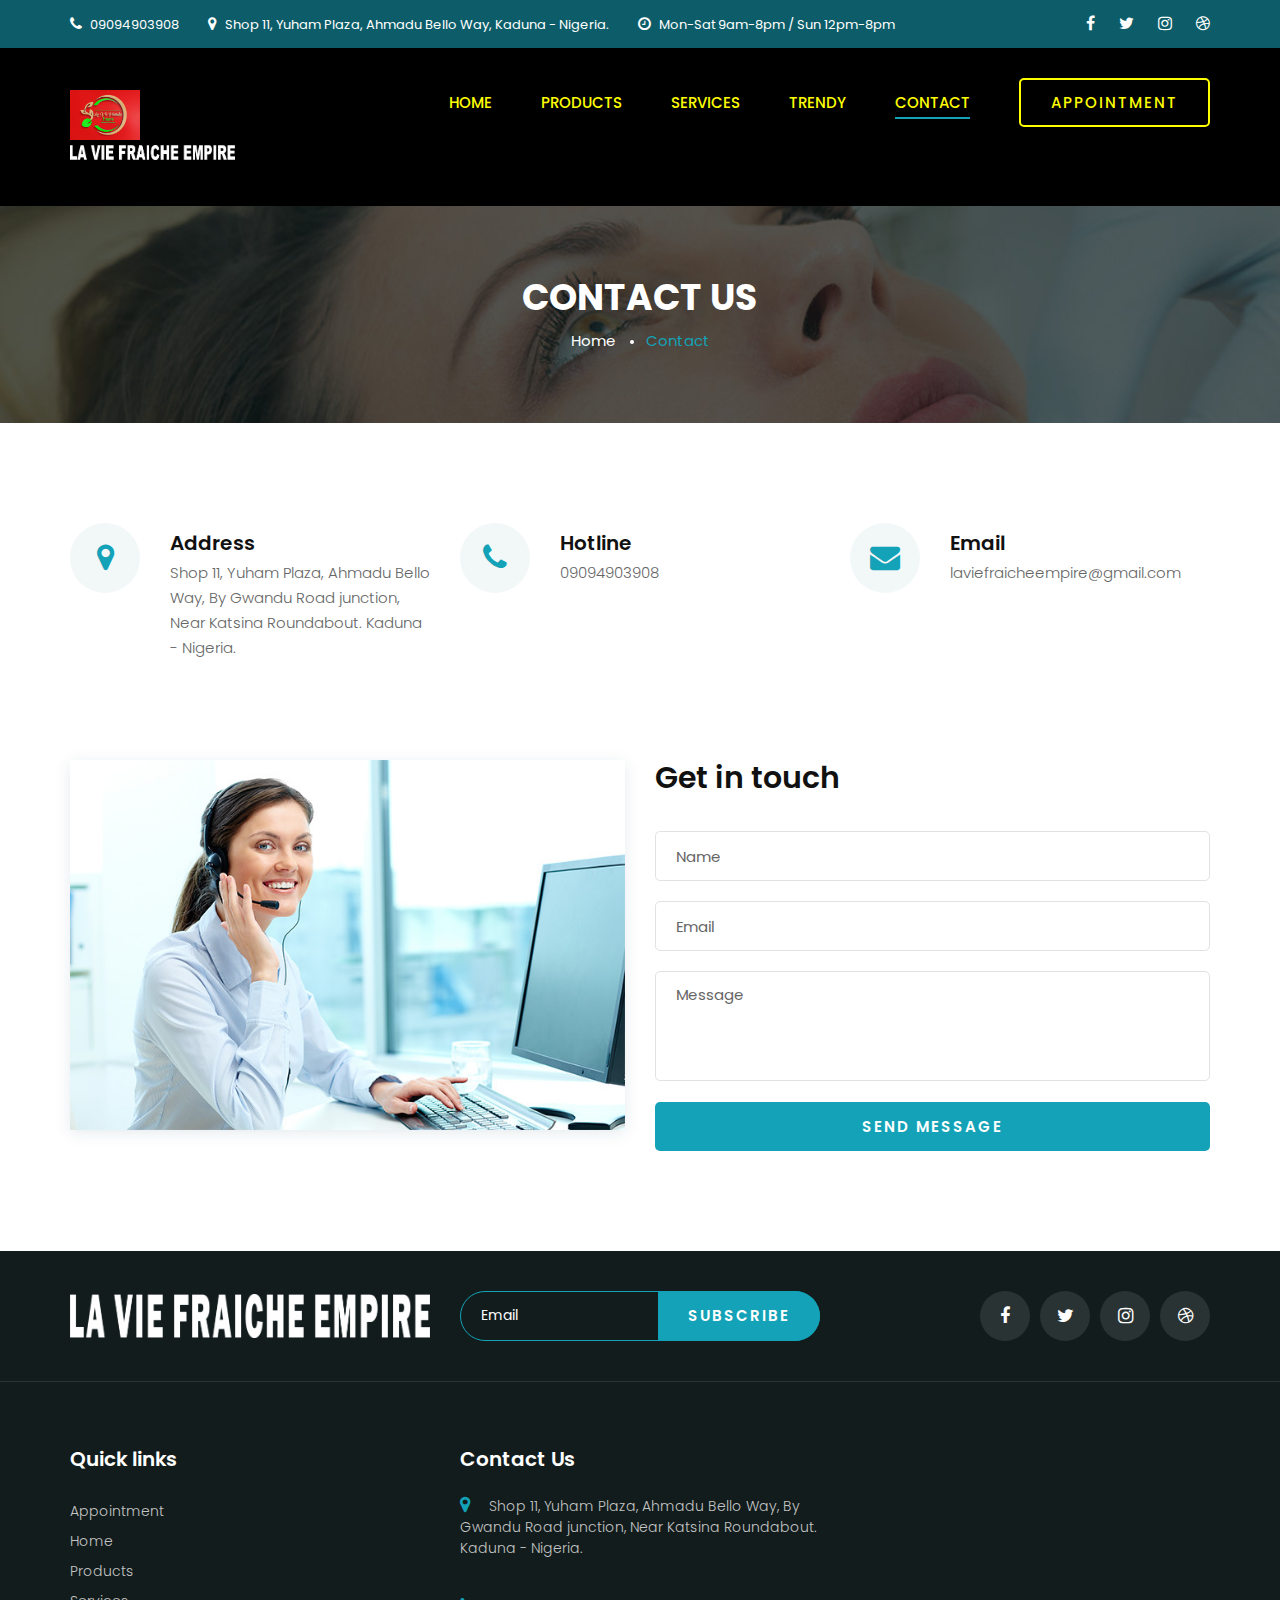
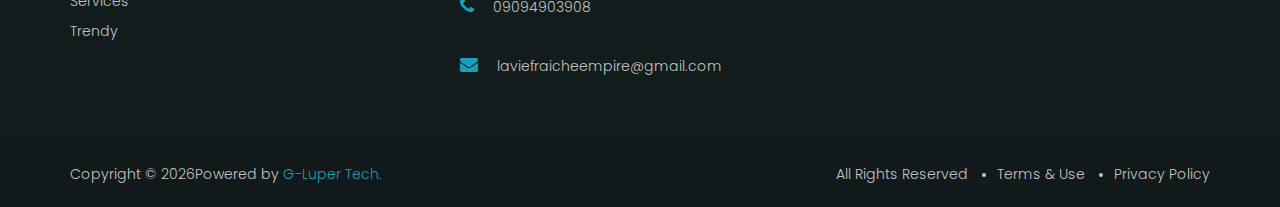
<file: contact.html>
<!DOCTYPE html>
<html lang="en">

<head>
    <meta charset="UTF-8">
    <meta name="description" content="Skincare Company">
    <meta name="keywords" content="Aesthetic, skincare, skin, html">
    <meta name="viewport" content="width=device-width, initial-scale=1.0">
    <meta http-equiv="X-UA-Compatible" content="ie=edge">
    <title>LA VIE FRAICHE EMPIRE | Contact</title>

    <!-- Google Font -->
    <link href="https://fonts.googleapis.com/css2?family=Poppins:wght@300;400;500;600;700;800;900&display=swap"
    rel="stylesheet">
    <link rel="icon" type="image/png" href="images/46.jpeg">
    <!-- Css Styles -->
    <link rel="stylesheet" href="css/bootstrap.min.css" type="text/css">
    <link rel="stylesheet" href="css/font-awesome.min.css" type="text/css">
    <link rel="stylesheet" href="css/flaticon.css" type="text/css">
    <link rel="stylesheet" href="css/nice-select.css" type="text/css">
    <link rel="stylesheet" href="css/jquery-ui.min.css" type="text/css">
    <link rel="stylesheet" href="css/magnific-popup.css" type="text/css">
    <link rel="stylesheet" href="css/owl.carousel.min.css" type="text/css">
    <link rel="stylesheet" href="css/slicknav.min.css" type="text/css">
    <link rel="stylesheet" href="css/style.css" type="text/css">
</head>

<body>
    <!-- Page Preloder -->
    <div id="preloder">
        <div class="loader"></div>
    </div>

    <!-- Offcanvas Menu Begin -->
    <div class="offcanvas-menu-overlay"></div>
    <div class="offcanvas-menu-wrapper">
        <div class="offcanvas__logo">
            <a href="https://www.laviefraicheempire.com.ng"><img src="images/46.jpeg" width="70px" height="50px" alt=""></a>
            <a href="https://www.laviefraicheempire.com.ng"><img src="img/logo.png"  alt=""></a>
        </div>
        <div id="mobile-menu-wrap"></div>
        <div class="offcanvas__btn">
            <a href="contact.html" class="primary-btn" style="color: yellow;">Appointment</a>
        </div>
        <ul class="offcanvas__widget">
            <li><i class="fa fa-phone"></i> 09094903908</li>
            <li><i class="fa fa-map-marker"></i> Shop 11, Yuham Plaza, Ahmadu Bello Way, Kaduna - Nigeria.</li>
            <li><i class="fa fa-clock-o"></i> Mon to Sat 8:00am to 8:00pm - Sunday: 12 Noon - 8:00pm</li>
        </ul>
        <div class="offcanvas__social">
            <a href="#"><i class="fa fa-facebook"></i></a>
            <a href="#"><i class="fa fa-twitter"></i></a>
            <a href="#"><i class="fa fa-instagram"></i></a>
            <a href="#"><i class="fa fa-dribbble"></i></a>
        </div>
    </div>
    <!-- Offcanvas Menu End -->

    <!-- Header Section Begin -->
    <header class="header" style="background-color: black;">
        <div class="header__top">
            <div class="container">
                <div class="row">
                    <div class="col-lg-9">
                        <ul class="header__top__left" >
                            <li><i class="fa fa-phone"></i> 09094903908</li>
                            <li><i class="fa fa-map-marker"></i> Shop 11, Yuham Plaza, Ahmadu Bello Way, Kaduna - Nigeria. </li>
                            <li><i class="fa fa-clock-o"></i> Mon-Sat 9am-8pm / Sun 12pm-8pm</li>
                        </ul>
                    </div>
                    <div class="col-lg-3" >
                        <div class="header__top__right">
                            <a href="https://www.facebook.com/laviefraicheempire-102304964475001"><i class="fa fa-facebook"></i></a>
                            <a href="#"><i class="fa fa-twitter"></i></a>
                            <a href="#"><i class="fa fa-instagram"></i></a>
                            <a href="#"><i class="fa fa-dribbble"></i></a>
                        </div>
                    </div>
                </div>
            </div>
        </div>
        <div class="container">
            <div class="row">
                <div class="col-lg-2">
                    <div class="header__logo">
                        <a href="https://www.laviefraicheempire.com.ng"><img src="images/46.jpeg" width="70px" height="50px" alt=""></a>
                        <a href="https://www.laviefraicheempire.com.ng"><img src="img/logo.png"  alt=""></a>
                    </div>
                </div>
                <div class="col-lg-10">
                    <div class="header__menu__option">
                        <nav class="header__menu">
                            <ul>
                                <li><a href="https://www.laviefraicheempire.com.ng" style="color: yellow;">Home</a></li>
                                <li><a href="./products.html" style="color: yellow;">Products</a></li>
                                <li><a href="./services.html" style="color: yellow;">Services</a></li>
                            <!--    <li><a href="#">Pages</a>
                                    <ul class="dropdown">
                                        <li><a href="./pricing.html">Pricing</a></li>
                                        <li><a href="./doctor.html">Doctor</a></li>
                                        <li><a href="./blog-details.html">Blog Details</a></li>
                                    </ul>
                                </li>-->
                                <li><a href="./trendy.html" style="color: yellow;">Trendy</a></li>
                                <li class="active"><a href="./contact.html" style="color: yellow;">Contact</a></li>
                            </ul>
                        </nav>
                        <div class="header__btn">
                            <a href="contact.html" class="primary-btn" style="color: yellow; border-color: yellow;">Appointment</a>
                        </div>
                    </div>
                </div>
            </div>
            <div class="canvas__open">
                <i class="fa fa-bars"></i>
            </div>
        </div>
    </header>
    <!-- Header Section End -->

    <!-- Breadcrumb Section Begin -->
    <section class="breadcrumb-option spad set-bg" data-setbg="img/breadcrumb-bg.jpg">
        <div class="container">
            <div class="row">
                <div class="col-lg-12 text-center">
                    <div class="breadcrumb__text">
                        <h2>Contact Us</h2>
                        <div class="breadcrumb__links">
                            <a href="https://www.laviefraicheempire.com.ng">Home</a>
                            <span>Contact</span>
                        </div>
                    </div>
                </div>
            </div>
        </div>
    </section>
    <!-- Breadcrumb Section End -->

    <!-- Contact Section Begin -->
    <section class="contact spad">
        <div class="container">
            <div class="row">
                <div class="col-lg-4 col-md-4 col-sm-6">
                    <div class="contact__widget">
                        <div class="contact__widget__icon">
                            <i class="fa fa-map-marker"></i>
                        </div>
                        <div class="contact__widget__text">
                            <h5>Address</h5>
                            <p>Shop 11, Yuham Plaza, Ahmadu Bello Way, By Gwandu Road junction, Near Katsina Roundabout. Kaduna - Nigeria. </p>
                        </div>
                    </div>
                </div>
                <div class="col-lg-4 col-md-4 col-sm-6">
                    <div class="contact__widget">
                        <div class="contact__widget__icon">
                            <i class="fa fa-phone"></i>
                        </div>
                        <div class="contact__widget__text">
                            <h5>Hotline</h5>
                            <p>09094903908</p>
                        </div>
                    </div>
                </div>
                <div class="col-lg-4 col-md-4 col-sm-6">
                    <div class="contact__widget">
                        <div class="contact__widget__icon">
                            <i class="fa fa-envelope"></i>
                        </div>
                        <div class="contact__widget__text">
                            <h5>Email</h5>
                            <p>laviefraicheempire@gmail.com</p>
                        </div>
                    </div>
                </div>
            </div>
            <div class="contact__content">
                <div class="row">
                    <div class="col-lg-6 col-md-6">
                        <div class="contact__pic">
                            <img src="img/contact-pic.jpg" alt="">
                        </div>
                    </div>
                    <div class="col-lg-6 col-md-6">
                        <div class="contact__form">
                            <h3>Get in touch</h3>
                            <form action="#">
                                <input type="text" placeholder="Name">
                                <input type="text" placeholder="Email">
                                <textarea placeholder="Message"></textarea>
                                <button type="submit" class="site-btn">Send Message</button>
                            </form>
                        </div>
                    </div>
                </div>
            </div>
        </div>
    </section>
    <!-- Contact Section End -->

    <!-- Footer Section Begin -->
    <footer class="footer">
        <div class="footer__top">
            <div class="container">
                <div class="row">
                    <div class="col-lg-4 col-md-4">
                        <div class="footer__logo">
                            <a href="#"><img src="img/footer-logo.png" alt=""></a>
                        </div>
                    </div>
                    <div class="col-lg-4 col-md-8">
                        <div class="footer__newslatter">
                            <form action="#">
                                <input type="text" placeholder="Email">
                                <button type="submit" class="site-btn">Subscribe</button>
                            </form>
                        </div>
                    </div>
                    <div class="col-lg-4 col-md-12">
                        <div class="footer__social">
                            <a href="#"><i class="fa fa-facebook"></i></a>
                            <a href="#"><i class="fa fa-twitter"></i></a>
                            <a href="#"><i class="fa fa-instagram"></i></a>
                            <a href="#"><i class="fa fa-dribbble"></i></a>
                        </div>
                    </div>
                </div>
            </div>
        </div>
        <div class="container">
            <div class="row">
                <div class="col-lg-4 col-md-6 col-sm-6">
                    <div class="footer__widget">
                        <h5>Quick links</h5>
                            <ul>
                                <li><a href="contact.html">Appointment</a></li>
                                <li><a href="index.html">Home</a></li>
                                <li><a href="products.html">Products</a></li>
                                <li><a href="services.html">Services</a></li>
                                <li><a href="trendy.html">Trendy</a></li>
                            </ul>
                    </div>
                </div>
                <div class="col-lg-4 col-md-6 col-sm-6">
                    <div class="footer__address">
                        <h5>Contact Us</h5>
                        <ul>
                            <li><i class="fa fa-map-marker"></i> Shop 11, Yuham Plaza, Ahmadu Bello Way, By Gwandu Road junction, Near Katsina Roundabout. Kaduna - Nigeria. </li>
                            <li><i class="fa fa-phone"></i> 09094903908</li>
                            <li><i class="fa fa-envelope"></i> laviefraicheempire@gmail.com</li>
                        </ul>
                    </div>
                </div>
                <div class="col-lg-4 col-md-12 col-sm-6">
                    <div class="footer__map">
                        <iframe
                        src="https://www.google.com/maps/embed?pb=!1m18!1m12!1m3!1d693.465731683217!2d7.430058093899809!3d10.513692657845894!2m3!1f0!2f0!3f0!3m2!1i1024!2i768!4f13.1!3m3!1m2!1s0x104d358bf8671063%3A0x26d8d23a885b595c!2sComputer%20Forest!5e0!3m2!1sen!2sng!4v1596172111860!5m2!1sen!2sng" height="190" style="border:0" allowfullscreen=""></iframe>
                    </div>
                </div>
            </div>
        </div>
        <div class="footer__copyright">
            <div class="container">
                <div class="row">
                    <div class="col-lg-7">
                        <!-- Link back to Colorlib can't be removed. Template is licensed under CC BY 3.0. -->
                        <div class="footer__copyright__text">
                            <p>Copyright &copy; <script>document.write(new Date().getFullYear());</script>Powered by <a href="https://colorlib.com" target="_blank">G-Luper Tech.</a></p>
                        </div>
                        <!-- Link back to Colorlib can't be removed. Template is licensed under CC BY 3.0. -->
                    </div>
                    <div class="col-lg-5">
                        <ul>
                            <li>All Rights Reserved</li>
                            <li>Terms & Use</li>
                            <li>Privacy Policy</li>
                        </ul>
                    </div>
                </div>
            </div>
        </div>
    </footer>
    <!-- Footer Section End -->

    <!-- Js Plugins -->
    <script src="js/jquery-3.3.1.min.js"></script>
    <script src="js/bootstrap.min.js"></script>
    <script src="js/jquery.magnific-popup.min.js"></script>
    <script src="js/masonry.pkgd.min.js"></script>
    <script src="js/jquery-ui.min.js"></script>
    <script src="js/jquery.nice-select.min.js"></script>
    <script src="js/jquery.slicknav.js"></script>
    <script src="js/owl.carousel.min.js"></script>
    <script src="js/main.js"></script>
</body>

</html>
</file>
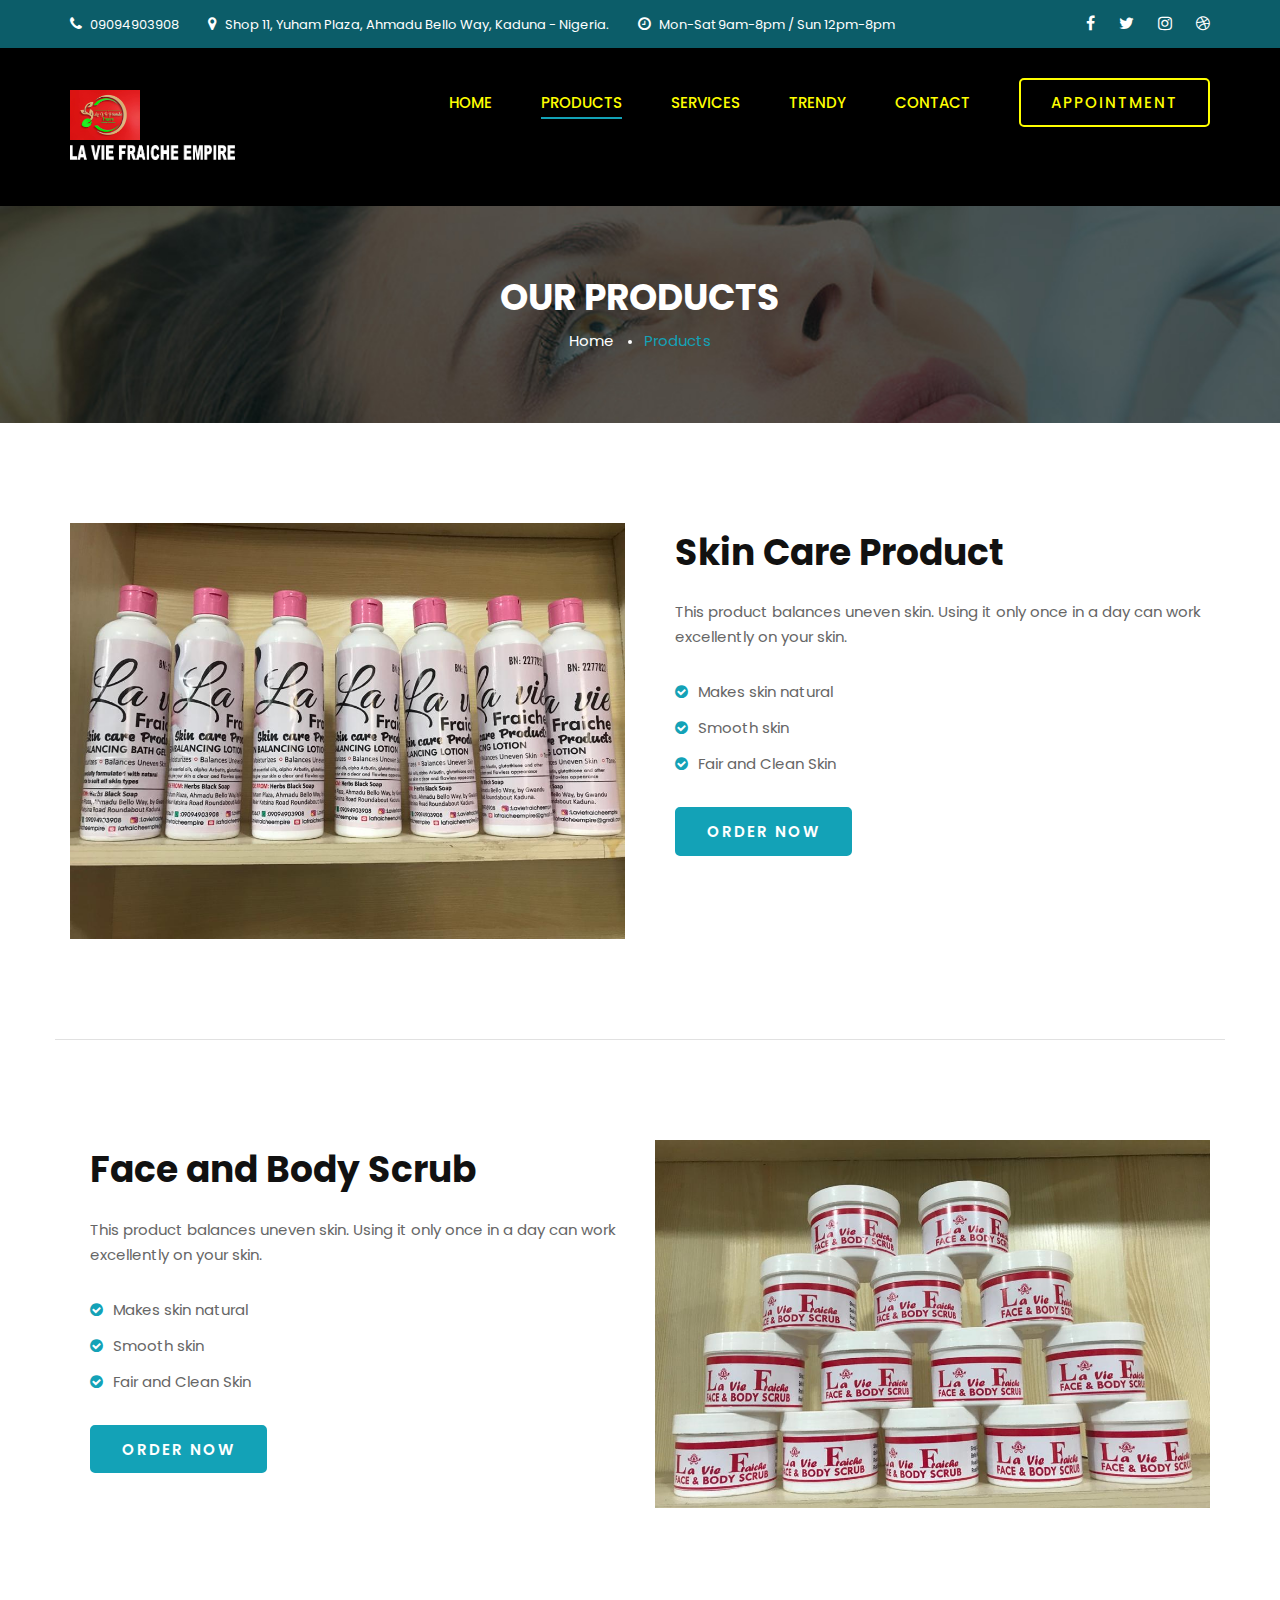
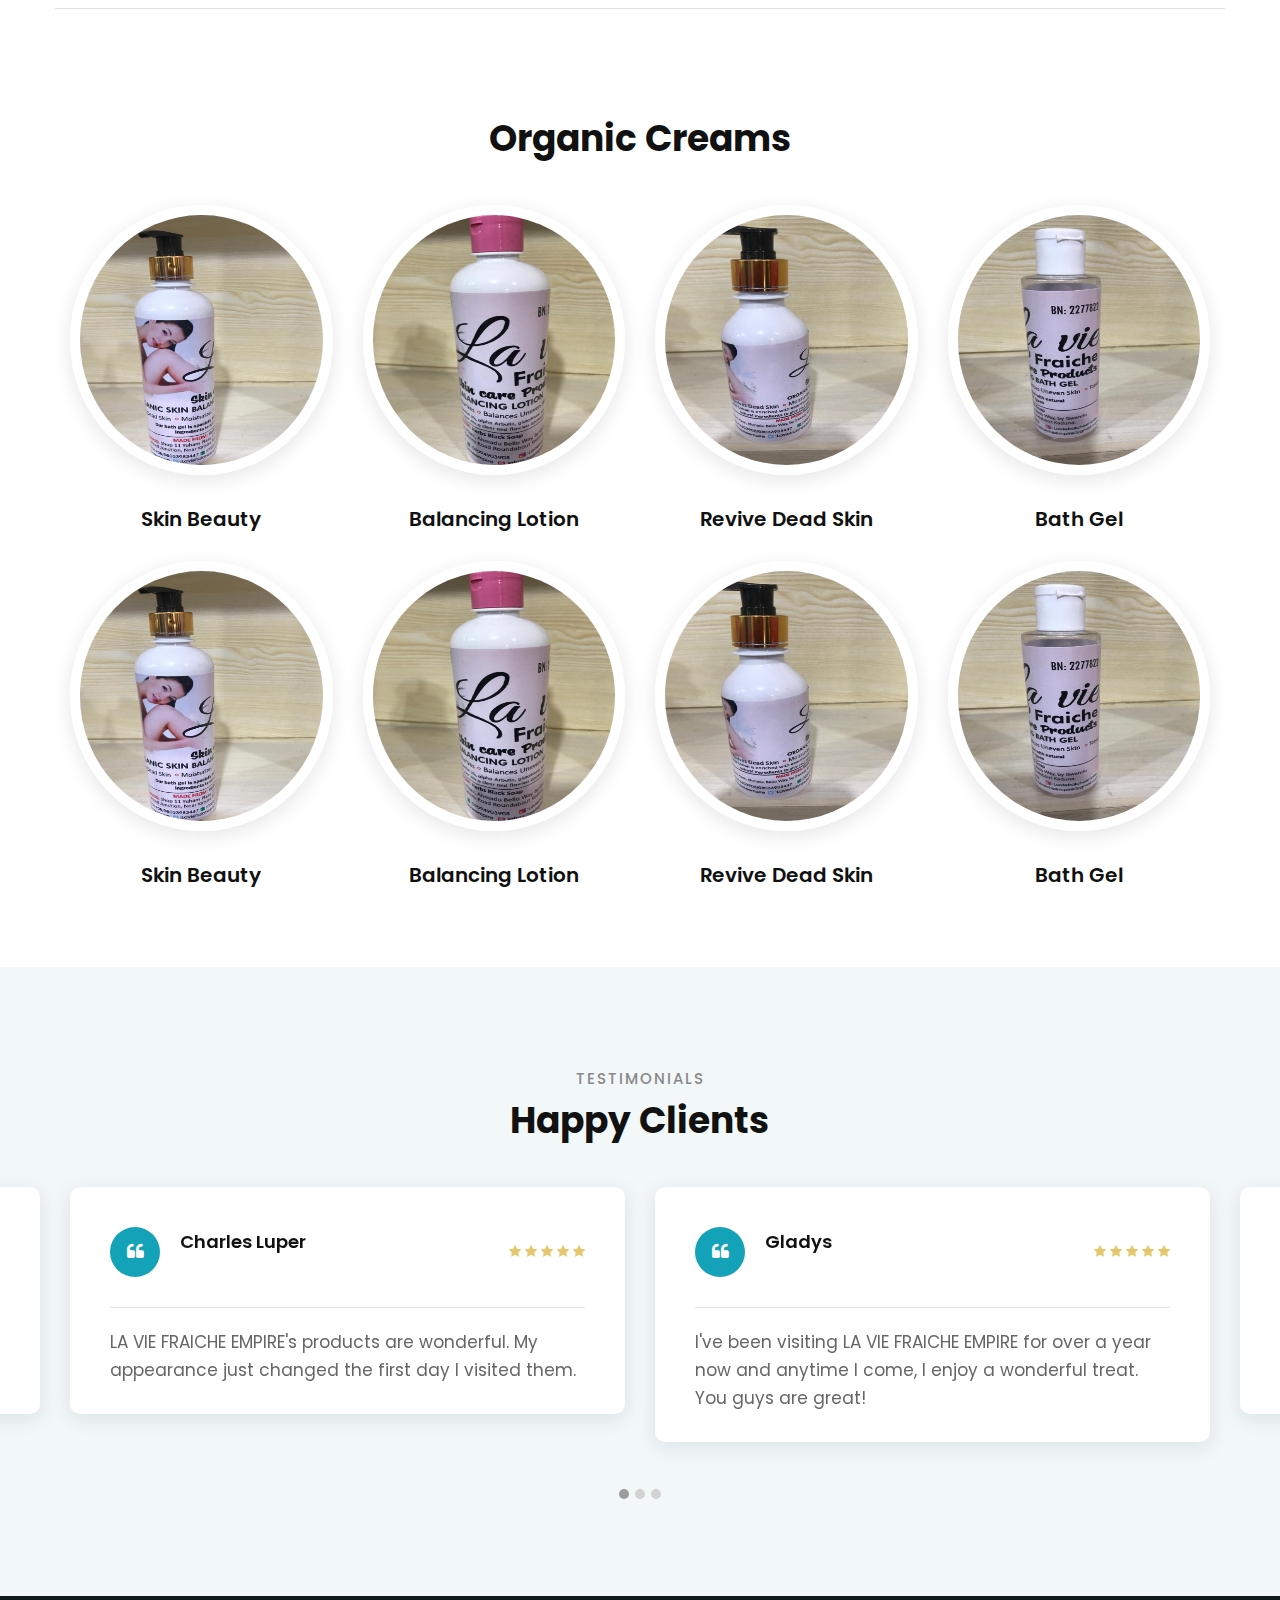
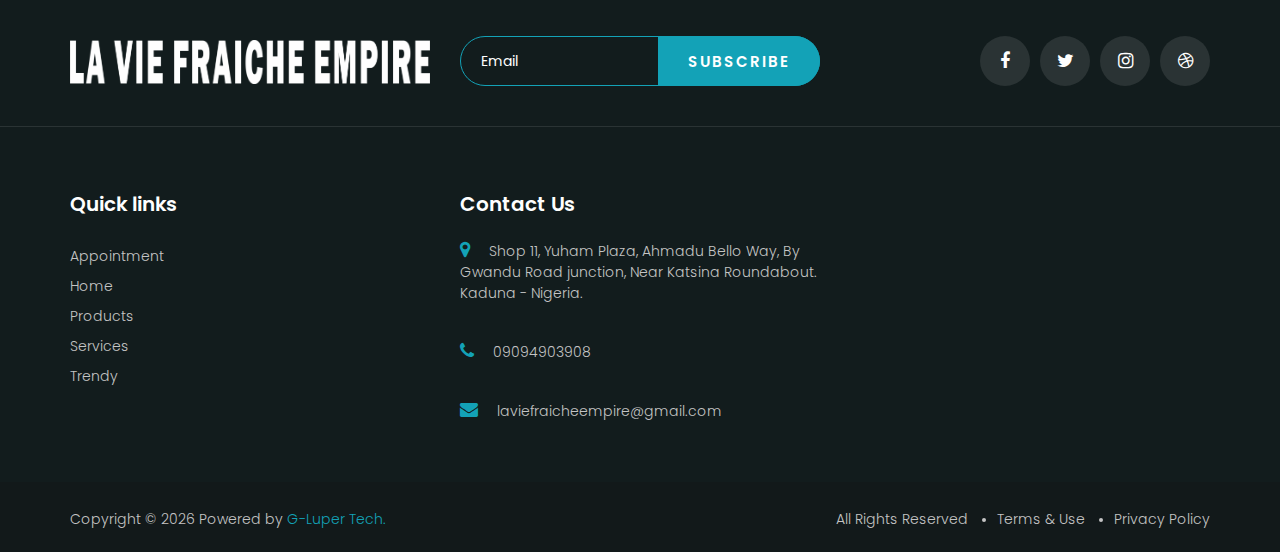
<file: products.html>
<!DOCTYPE html>
<html lang="en">

<head>
    <meta charset="UTF-8">
    <meta name="description" content="Skincare Company">
    <meta name="keywords" content="Aesthetic, skincare, skin, html">
    <meta name="viewport" content="width=device-width, initial-scale=1.0">
    <meta http-equiv="X-UA-Compatible" content="ie=edge">
    <title>LA VIE FRAICHE EMPIRE | Products</title>

    <!-- Google Font -->
    <link href="https://fonts.googleapis.com/css2?family=Poppins:wght@300;400;500;600;700;800;900&display=swap"
    rel="stylesheet">
    <link rel="icon" type="image/png" href="images/46.jpeg">
    <!-- Css Styles -->
    <link rel="stylesheet" href="css/bootstrap.min.css" type="text/css">
    <link rel="stylesheet" href="css/font-awesome.min.css" type="text/css">
    <link rel="stylesheet" href="css/flaticon.css" type="text/css">
    <link rel="stylesheet" href="css/nice-select.css" type="text/css">
    <link rel="stylesheet" href="css/jquery-ui.min.css" type="text/css">
    <link rel="stylesheet" href="css/magnific-popup.css" type="text/css">
    <link rel="stylesheet" href="css/owl.carousel.min.css" type="text/css">
    <link rel="stylesheet" href="css/slicknav.min.css" type="text/css">
    <link rel="stylesheet" href="css/style.css" type="text/css">
</head>

<body>
    <!-- Page Preloder -->
    <div id="preloder">
        <div class="loader"></div>
    </div>

    <!-- Offcanvas Menu Begin -->
    <div class="offcanvas-menu-overlay"></div>
    <div class="offcanvas-menu-wrapper">
        <div class="offcanvas__logo">
            <a href="https://www.laviefraicheempire.com.ng"><img src="images/46.jpeg" width="70px" height="50px" alt=""></a>
            <a href="https://www.laviefraicheempire.com.ng"><img src="img/logo.png"  alt=""></a>
        </div>
        <div id="mobile-menu-wrap"></div>
        <div class="offcanvas__btn">
            <a href="#" class="primary-btn" style="color: yellow;">Appointment</a>
        </div>
        <ul class="offcanvas__widget">
            <li><i class="fa fa-phone"></i> 09094903908</li>
            <li><i class="fa fa-map-marker"></i> Shop 11, Yuham Plaza, Ahmadu Bello Way, Kaduna - Nigeria.</li>
            <li><i class="fa fa-clock-o"></i> Mon to Sat 8:00am to 8:00pm - Sunday: 12 Noon - 8:00pm</li>
        </ul>
        <div class="offcanvas__social">
            <a href="https://www.facebook.com/laviefraicheempire-102304964475001"><i class="fa fa-facebook"></i></a>
            <a href="#"><i class="fa fa-twitter"></i></a>
            <a href="#"><i class="fa fa-instagram"></i></a>
            <a href="#"><i class="fa fa-dribbble"></i></a>
        </div>
    </div>
    <!-- Offcanvas Menu End -->

    <!-- Header Section Begin -->
    <header class="header" style="background-color: black;">
        <div class="header__top">
            <div class="container">
                <div class="row">
                    <div class="col-lg-9">
                        <ul class="header__top__left" >
                            <li><i class="fa fa-phone"></i> 09094903908</li>
                            <li><i class="fa fa-map-marker"></i> Shop 11, Yuham Plaza, Ahmadu Bello Way, Kaduna - Nigeria. </li>
                            <li><i class="fa fa-clock-o"></i> Mon-Sat 9am-8pm / Sun 12pm-8pm</li>
                        </ul>
                    </div>
                    <div class="col-lg-3" >
                        <div class="header__top__right">
                            <a href="https://www.facebook.com/laviefraicheempire-102304964475001"><i class="fa fa-facebook"></i></a>
                            <a href="#"><i class="fa fa-twitter"></i></a>
                            <a href="#"><i class="fa fa-instagram"></i></a>
                            <a href="#"><i class="fa fa-dribbble"></i></a>
                        </div>
                    </div>
                </div>
            </div>
        </div>
        <div class="container">
            <div class="row">
                <div class="col-lg-2">
                    <div class="header__logo">
                        <a href="https://www.laviefraicheempire.com.ng"><img src="images/46.jpeg" width="70px" height="50px" alt=""></a>
                        <a href="https://www.laviefraicheempire.com.ng"><img src="img/logo.png"  alt=""></a>
                    </div>
                </div>
                <div class="col-lg-10">
                    <div class="header__menu__option">
                        <nav class="header__menu">
                            <ul>
                                <li><a href="https://www.laviefraicheempire.com.ng" style="color: yellow;">Home</a></li>
                                <li class="active"><a href="./products.html" style="color: yellow;">Products</a></li>
                                <li><a href="./services.html" style="color: yellow;">Services</a></li>
                            <!--    <li><a href="#">Pages</a>
                                    <ul class="dropdown">
                                        <li><a href="./pricing.html">Pricing</a></li>
                                        <li><a href="./doctor.html">Doctor</a></li>
                                        <li><a href="./blog-details.html">Blog Details</a></li>
                                    </ul>
                                </li>-->
                                <li><a href="./trendy.html" style="color: yellow;">Trendy</a></li>
                                <li><a href="./contact.html" style="color: yellow;">Contact</a></li>
                            </ul>
                        </nav>
                        <div class="header__btn">
                            <a href="contact.html" class="primary-btn" style="color: yellow; border-color: yellow;">Appointment</a>
                        </div>
                    </div>
                </div>
            </div>
            <div class="canvas__open">
                <i class="fa fa-bars"></i>
            </div>
        </div>
    </header>
    <!-- Header Section End -->

    <!-- Breadcrumb Section Begin -->
    <section class="breadcrumb-option spad set-bg" data-setbg="img/breadcrumb-bg.jpg">
        <div class="container">
            <div class="row">
                <div class="col-lg-12 text-center">
                    <div class="breadcrumb__text">
                        <h2>Our Products</h2>
                        <div class="breadcrumb__links">
                            <a href="https://www.laviefraicheempire.com.ng">Home</a>
                            <span>Products</span>
                        </div>
                    </div>
                </div>
            </div>
        </div>
    </section>
    <!-- Breadcrumb Section End -->

    <!-- Products Section Begin -->
    <section class="about spad">
        <div class="container">
            <div class="row">
                <div class="col-lg-6 col-md-6">
                    <img src="images/1.jpg"> 
                </div>
                <div class="col-lg-6 col-md-6">
                    <div class="about__text">
                        <div class="section-title">
                            <h2>Skin Care Product</h2>
                        </div>
                        <p>This product balances uneven skin. Using it only once in a day can work excellently on your skin.</p>
                        <ul>
                            <li><i class="fa fa-check-circle"></i> Makes skin natural</li>
                            <li><i class="fa fa-check-circle"></i> Smooth skin</li>
                            <li><i class="fa fa-check-circle"></i> Fair and Clean Skin</li>
                        </ul>
                        <a href="#" class="primary-btn normal-btn">Order Now</a>
                    </div>
                </div>
            </div>
        </div>
    </section>

    <section class="about spad">
        <div class="container">
            <div class="row">
                <div class="col-lg-6 col-md-6">
                    <div class="about__text">
                        <div class="section-title">
                            <h2>Face and Body Scrub</h2>
                        </div>
                        <p>This product balances uneven skin. Using it only once in a day can work excellently on your skin.</p>
                        <ul>
                            <li><i class="fa fa-check-circle"></i> Makes skin natural</li>
                            <li><i class="fa fa-check-circle"></i> Smooth skin</li>
                            <li><i class="fa fa-check-circle"></i> Fair and Clean Skin</li>
                        </ul>
                        <a href="#" class="primary-btn normal-btn">Order Now</a>
                    </div>
                </div>
                <div class="col-lg-6 col-md-6">
                    <img src="images/2.jpg"> 
                </div>
            </div>
        </div>
    </section>
    <!-- Products Section End -->

    <!-- Chooseus Section Begin -->
    <section class="chooseus spad">
        <div class="container">
            <div class="row">
                <div class="col-lg-12 text-center">
                    <div class="section-title">
                        <h2>Organic Creams</h2>
                    </div>
                </div>
            </div>
            <div class="row">
                <div class="col-lg-3 col-md-6 col-sm-6">
                    <!--Old Class
                    <div class="chooseus__item">-->
                        <div class="team__item">
                        <img src="images/13.jpg" alt="">
                        <h5>Skin Beauty</h5>
                        <p></p>
                    </div>
                </div>
                <div class="col-lg-3 col-md-6 col-sm-6">
                    <div class="team__item">
                        <img src="images/7.jpg" alt="">
                        <h5>Balancing Lotion</h5>
                        <p></p>
                    </div>
                </div>
                <div class="col-lg-3 col-md-6 col-sm-6">
                    <div class="team__item">
                        <img src="images/9.jpg" alt="">
                        <h5>Revive Dead Skin</h5>
                        <p></p>
                    </div>
                </div>
                <div class="col-lg-3 col-md-6 col-sm-6">
                    <div class="team__item" >
                        <img src="images/8.jpg" alt="">
                        <h5>Bath Gel</h5>
                        <p></p>
                    </div>
                </div>
            </div>

            <div class="row">
                <div class="col-lg-3 col-md-6 col-sm-6">
                    <!--Old Class
                    <div class="chooseus__item">-->
                        <div class="team__item">
                        <img src="images/13.jpg" alt="">
                        <h5>Skin Beauty</h5>
                        <p></p>
                    </div>
                </div>
                <div class="col-lg-3 col-md-6 col-sm-6">
                    <div class="team__item">
                        <img src="images/7.jpg" alt="">
                        <h5>Balancing Lotion</h5>
                        <p></p>
                    </div>
                </div>
                <div class="col-lg-3 col-md-6 col-sm-6">
                    <div class="team__item">
                        <img src="images/9.jpg" alt="">
                        <h5>Revive Dead Skin</h5>
                        <p></p>
                    </div>
                </div>
                <div class="col-lg-3 col-md-6 col-sm-6">
                    <div class="team__item" >
                        <img src="images/8.jpg" alt="">
                        <h5>Bath Gel</h5>
                        <p></p>
                    </div>
                </div>
            </div>
        </div>

        
    </section>
    <!-- Chooseus Section End -->

    <!-- Testimonials Section Begin -->
    <section class="testimonials spad">
        <div class="container">
            <div class="row">
                <div class="col-lg-12 text-center">
                    <div class="section-title">
                        <span>Testimonials</span>
                        <h2>Happy Clients</h2>
                    </div>
                </div>
            </div>
            <div class="row">
                <div class="testimonial__slider owl-carousel">
                    <div class="col-lg-6">
                        <div class="testimonial__item">
                            <div class="testimonial__author">
                                <div class="testimonial__author__icon">
                                    <i class="fa fa-quote-left"></i>
                                </div>
                                <div class="testimonial__author__text">
                                    <h5>Charles Luper</h5>
                                </div>
                            </div>
                            <div class="rating">
                                <i class="fa fa-star"></i>
                                <i class="fa fa-star"></i>
                                <i class="fa fa-star"></i>
                                <i class="fa fa-star"></i>
                                <i class="fa fa-star"></i>
                            </div>
                            <p> LA VIE FRAICHE EMPIRE's products are wonderful. My appearance just changed the first day I visited them.</p>
                        </div>
                    </div>
                    <div class="col-lg-6">
                        <div class="testimonial__item">
                            <div class="testimonial__author">
                                <div class="testimonial__author__icon">
                                    <i class="fa fa-quote-left"></i>
                                </div>
                                <div class="testimonial__author__text">
                                    <h5>Gladys</h5>
                                </div>
                            </div>
                            <div class="rating">
                                <i class="fa fa-star"></i>
                                <i class="fa fa-star"></i>
                                <i class="fa fa-star"></i>
                                <i class="fa fa-star"></i>
                                <i class="fa fa-star"></i>
                            </div>
                            <p> I've been visiting LA VIE FRAICHE EMPIRE for over a year now and anytime I come, I enjoy a wonderful treat. You guys are great!</p>
                        </div>
                    </div>
                    <div class="col-lg-6">
                        <div class="testimonial__item">
                            <div class="testimonial__author">
                                <div class="testimonial__author__icon">
                                    <i class="fa fa-quote-left"></i>
                                </div>
                                <div class="testimonial__author__text">
                                    <h5>Amina Mustapha</h5>
                                </div>
                            </div>
                            <div class="rating">
                                <i class="fa fa-star"></i>
                                <i class="fa fa-star"></i>
                                <i class="fa fa-star"></i>
                                <i class="fa fa-star"></i>
                                <i class="fa fa-star"></i>
                            </div>
                            <p> Your expertise can not be compared to any other skincare company. You guys are just the best.</p>
                        </div>
                    </div>
                    <div class="col-lg-6">
                        <div class="testimonial__item">
                            <div class="testimonial__author">
                                <div class="testimonial__author__icon">
                                    <i class="fa fa-quote-left"></i>
                                </div>
                                <div class="testimonial__author__text">
                                    <h5>Mery J.</h5>
                                </div>
                            </div>
                            <div class="rating">
                                <i class="fa fa-star"></i>
                                <i class="fa fa-star"></i>
                                <i class="fa fa-star"></i>
                                <i class="fa fa-star"></i>
                                <i class="fa fa-star"></i>
                            </div>
                            <p> Your services are worth paying for. I will pay again and again. Thanks Souvy.</p>
                        </div>
                    </div>
                    <div class="col-lg-6">
                        <div class="testimonial__item">
                            <div class="testimonial__author">
                                <div class="testimonial__author__icon">
                                    <i class="fa fa-quote-left"></i>
                                </div>
                                <div class="testimonial__author__text">
                                    <h5>Zainab Ali</h5>
                                </div>
                            </div>
                            <div class="rating">
                                <i class="fa fa-star"></i>
                                <i class="fa fa-star"></i>
                                <i class="fa fa-star"></i>
                                <i class="fa fa-star"></i>
                                <i class="fa fa-star"></i>
                            </div>
                            <p>I wont forget how I struggled to find suitable skin products before I know about LA VIE FRAICHE EMPIRE. Since then my skin has changed.</p>
                        </div>
                    </div>
                    <div class="col-lg-6">
                        <div class="testimonial__item">
                            <div class="testimonial__author">
                                <div class="testimonial__author__icon">
                                    <i class="fa fa-quote-left"></i>
                                </div>
                                <div class="testimonial__author__text">
                                    <h5>Vicky</h5>
                                </div>
                            </div>
                            <div class="rating">
                                <i class="fa fa-star"></i>
                                <i class="fa fa-star"></i>
                                <i class="fa fa-star"></i>
                                <i class="fa fa-star"></i>
                                <i class="fa fa-star"></i>
                            </div>
                            <p> My skin is now new and fresh. All glory to LA VIE FRAICHE EMPIRE.</p>
                        </div>
                    </div>
                </div>
            </div>
        </div>
    </section>
    <!-- Testimonials Section End -->

    <!-- Footer Section Begin -->
    <footer class="footer">
        <div class="footer__top">
            <div class="container">
                <div class="row">
                    <div class="col-lg-4 col-md-4">
                        <div class="footer__logo">
                            <a href="#"><img src="img/footer-logo.png" alt=""></a>
                        </div>
                    </div>
                    <div class="col-lg-4 col-md-8">
                        <div class="footer__newslatter">
                            <form action="#">
                                <input type="text" placeholder="Email">
                                <button type="submit" class="site-btn">Subscribe</button>
                            </form>
                        </div>
                    </div>
                    <div class="col-lg-4 col-md-12">
                        <div class="footer__social">
                            <a href="https://www.facebook.com/laviefraicheempire-102304964475001"><i class="fa fa-facebook"></i></a>
                            <a href="#"><i class="fa fa-twitter"></i></a>
                            <a href="#"><i class="fa fa-instagram"></i></a>
                            <a href="#"><i class="fa fa-dribbble"></i></a>
                        </div>
                    </div>
                </div>
            </div>
        </div>
        <div class="container">
            <div class="row">
                <div class="col-lg-4 col-md-6 col-sm-6">
                    <div class="footer__widget">
                        <h5>Quick links</h5>
                        <ul>
                            <li><a href="#">Appointment</a></li>
                            <li><a href="index.html">Home</a></li>
                            <li><a href="products.html">Products</a></li>
                            <li><a href="services.html">Services</a></li>
                            <li><a href="trendy.html">Trendy</a></li>
                        </ul>
                    </div>
                </div>
                <div class="col-lg-4 col-md-6 col-sm-6">
                    <div class="footer__address">
                        <h5>Contact Us</h5>
                        <ul>
                            <li><i class="fa fa-map-marker"></i> Shop 11, Yuham Plaza, Ahmadu Bello Way, By Gwandu Road junction, Near Katsina Roundabout. Kaduna - Nigeria. </li>
                            <li><i class="fa fa-phone"></i> 09094903908</li>
                            <li><i class="fa fa-envelope"></i> laviefraicheempire@gmail.com</li>
                        </ul>
                    </div>
                </div>
                <div class="col-lg-4 col-md-12 col-sm-6">
                    <div class="footer__map">
                        <iframe
                        src="https://www.google.com/maps/embed?pb=!1m18!1m12!1m3!1d693.465731683217!2d7.430058093899809!3d10.513692657845894!2m3!1f0!2f0!3f0!3m2!1i1024!2i768!4f13.1!3m3!1m2!1s0x104d358bf8671063%3A0x26d8d23a885b595c!2sComputer%20Forest!5e0!3m2!1sen!2sng!4v1596172111860!5m2!1sen!2sng" height="190" style="border:0" allowfullscreen=""></iframe>
                    </div>
                </div>
            </div>
        </div>
        <div class="footer__copyright">
            <div class="container">
                <div class="row">
                    <div class="col-lg-7">
                        <!-- Link back to Colorlib can't be removed. Template is licensed under CC BY 3.0. -->
                        <div class="footer__copyright__text">
                            <p>Copyright &copy; <script>document.write(new Date().getFullYear());</script> Powered by <a href="https://colorlib.com" target="_blank">G-Luper Tech.</a></p>
                        </div>
                        <!-- Link back to Colorlib can't be removed. Template is licensed under CC BY 3.0. -->
                    </div>
                    <div class="col-lg-5">
                        <ul>
                            <li>All Rights Reserved</li>
                            <li>Terms & Use</li>
                            <li>Privacy Policy</li>
                        </ul>
                    </div>
                </div>
            </div>
        </div>
    </footer>
    <!-- Footer Section End -->

    <!-- Js Plugins -->
    <script src="js/jquery-3.3.1.min.js"></script>
    <script src="js/bootstrap.min.js"></script>
    <script src="js/jquery.magnific-popup.min.js"></script>
    <script src="js/masonry.pkgd.min.js"></script>
    <script src="js/jquery-ui.min.js"></script>
    <script src="js/jquery.nice-select.min.js"></script>
    <script src="js/jquery.slicknav.js"></script>
    <script src="js/owl.carousel.min.js"></script>
    <script src="js/main.js"></script>
</body>

</html>
</file>
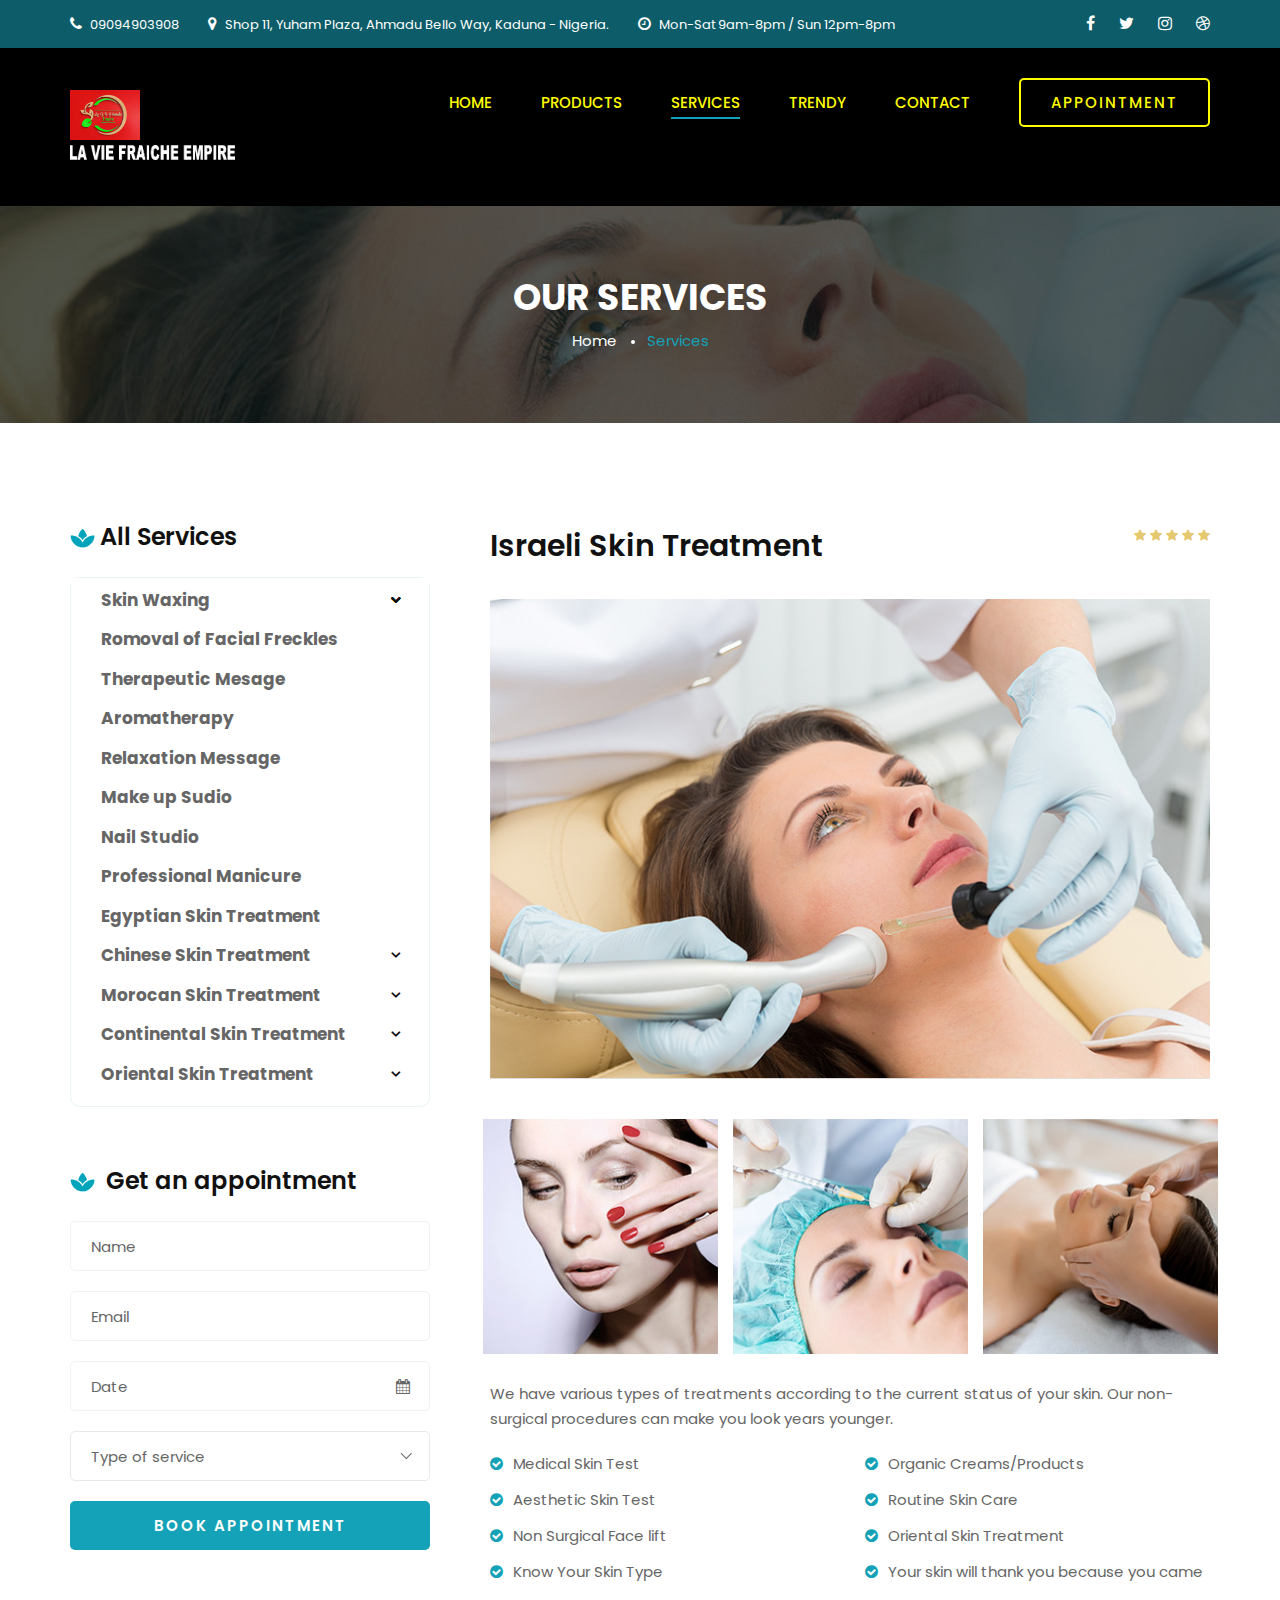
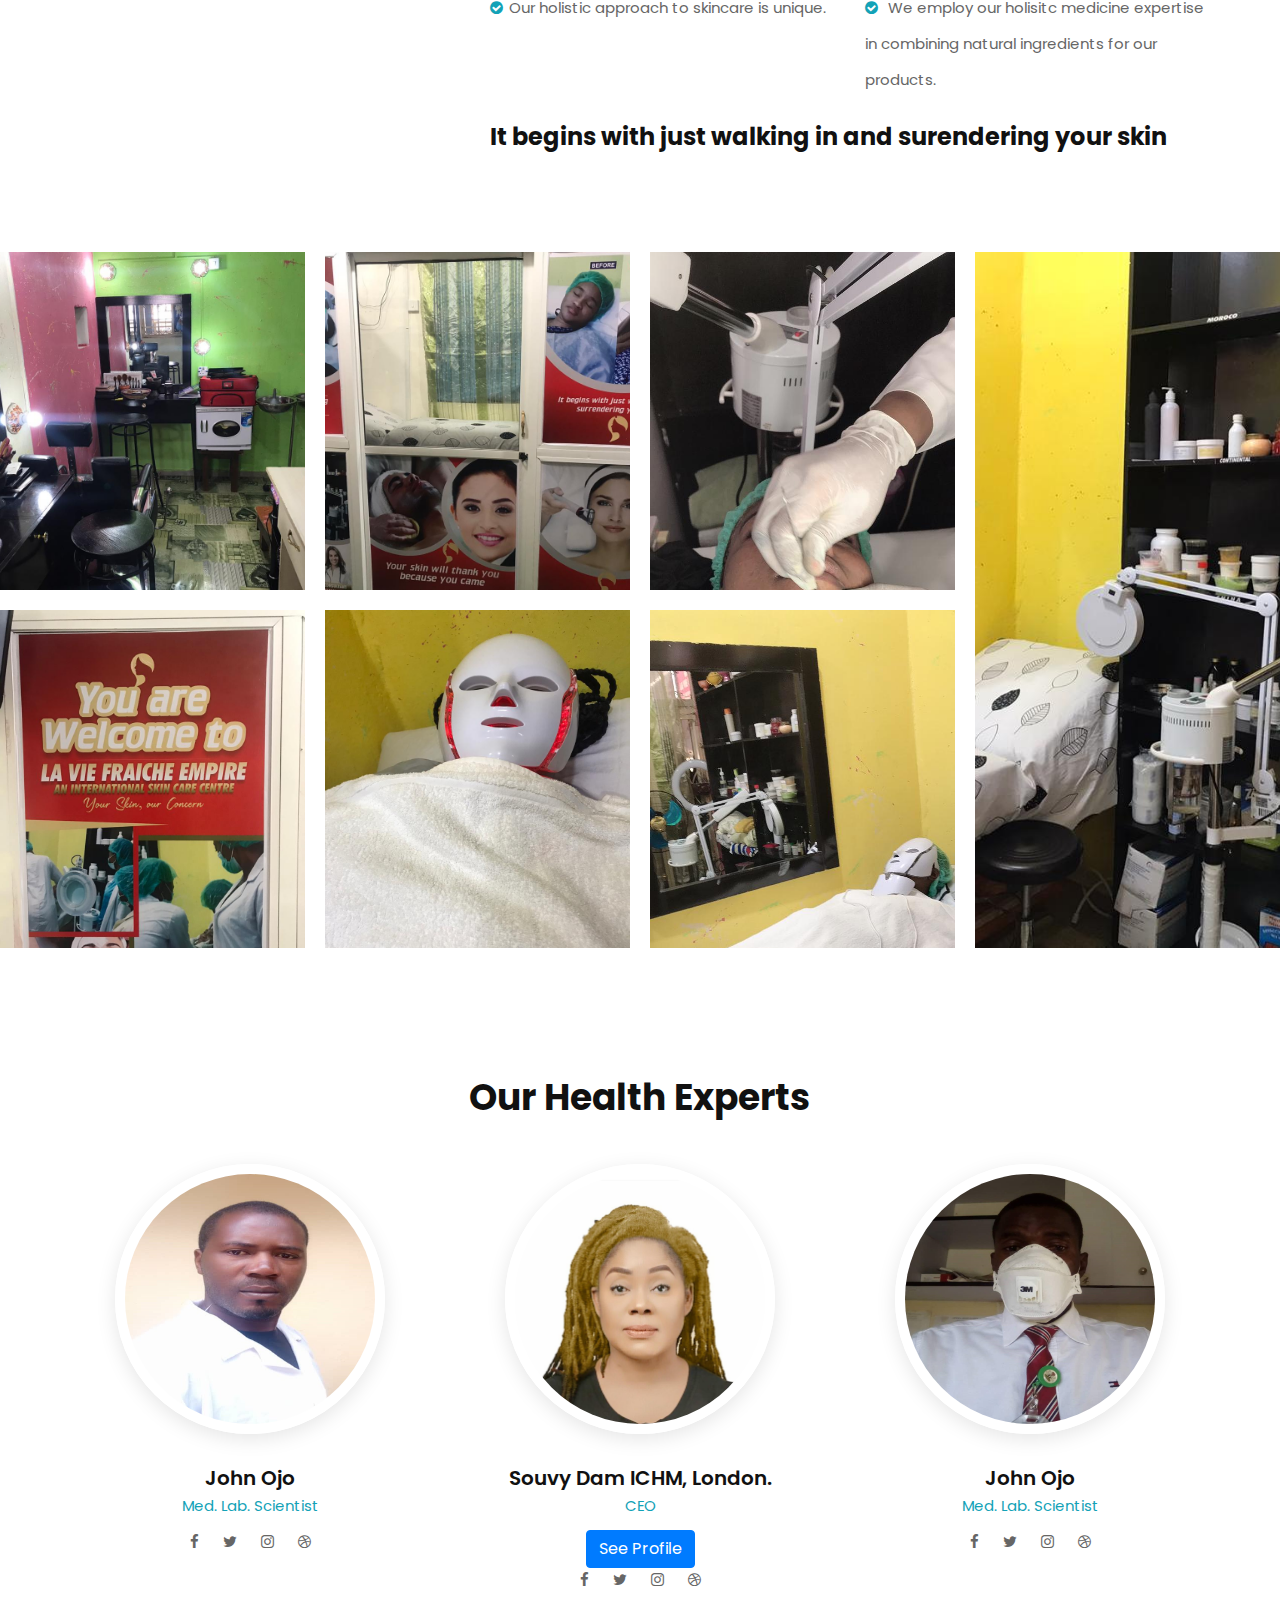
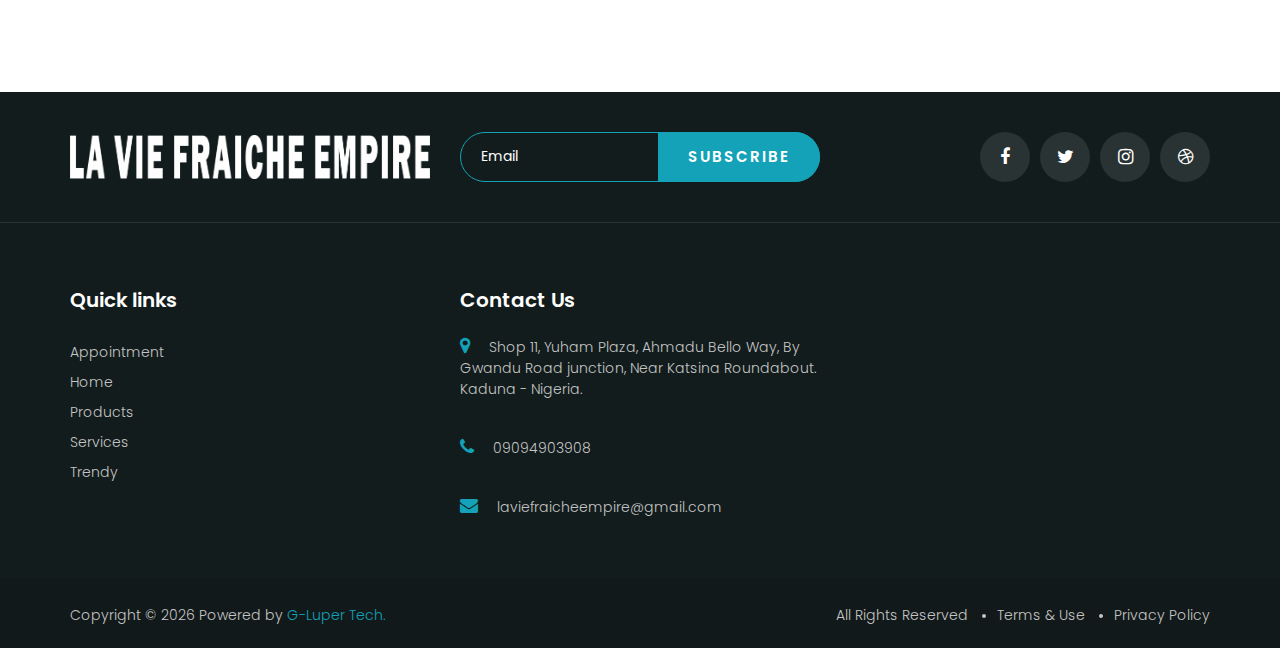
<file: services.html>
<!DOCTYPE html>
<html lang="en">

<head>
    <meta charset="UTF-8">
    <meta name="description" content="Skincare Company">
    <meta name="keywords" content="Aesthetic, skincare, skin, html">
    <meta name="viewport" content="width=device-width, initial-scale=1.0">
    <meta http-equiv="X-UA-Compatible" content="ie=edge">
    <title>LA VIE FRAICHE EMPIRE | Services</title>

    <!-- Google Font -->
    <link href="https://fonts.googleapis.com/css2?family=Poppins:wght@300;400;500;600;700;800;900&display=swap"
    rel="stylesheet">
    <link rel="icon" type="image/png" href="images/46.jpeg">
    <!-- Css Styles -->
    <link rel="stylesheet" href="css/bootstrap.min.css" type="text/css">
    <link rel="stylesheet" href="css/font-awesome.min.css" type="text/css">
    <link rel="stylesheet" href="css/flaticon.css" type="text/css">
    <link rel="stylesheet" href="css/nice-select.css" type="text/css">
    <link rel="stylesheet" href="css/jquery-ui.min.css" type="text/css">
    <link rel="stylesheet" href="css/magnific-popup.css" type="text/css">
    <link rel="stylesheet" href="css/owl.carousel.min.css" type="text/css">
    <link rel="stylesheet" href="css/slicknav.min.css" type="text/css">
    <link rel="stylesheet" href="css/style.css" type="text/css">
</head>

<body>
    <!-- Page Preloder -->
    <div id="preloder">
        <div class="loader"></div>
    </div>

    <!-- Offcanvas Menu Begin -->
    <div class="offcanvas-menu-overlay"></div>
    <div class="offcanvas-menu-wrapper">
        <div class="offcanvas__logo">
            <a href="https://www.laviefraicheempire.com.ng"><img src="images/46.jpeg" width="70px" height="50px" alt=""></a>
            <a href="https://www.laviefraicheempire.com.ng"><img src="img/logo.png"  alt=""></a>
        </div>
        <div id="mobile-menu-wrap"></div>
        <div class="offcanvas__btn">
            <a href="#" class="primary-btn" style="color: yellow;">Appointment</a>
        </div>
        <ul class="offcanvas__widget">
            <li><i class="fa fa-phone"></i> 09094903908</li>
            <li><i class="fa fa-map-marker"></i> Shop 11, Yuham Plaza, Ahmadu Bello Way, Kaduna - Nigeria.</li>
            <li><i class="fa fa-clock-o"></i> Mon to Sat 8:00am to 8:00pm - Sunday: 12 Noon - 8:00pm</li>
        </ul>
        <div class="offcanvas__social">
            <a href="https://www.facebook.com/laviefraicheempire-102304964475001"><i class="fa fa-facebook"></i></a>
            <a href="#"><i class="fa fa-twitter"></i></a>
            <a href="#"><i class="fa fa-instagram"></i></a>
            <a href="#"><i class="fa fa-dribbble"></i></a>
        </div>
    </div>
    <!-- Offcanvas Menu End -->

    <!-- Header Section Begin -->
    <header class="header" style="background-color: black;">
        <div class="header__top">
            <div class="container">
                <div class="row">
                    <div class="col-lg-9">
                        <ul class="header__top__left" >
                            <li><i class="fa fa-phone"></i> 09094903908</li>
                            <li><i class="fa fa-map-marker"></i> Shop 11, Yuham Plaza, Ahmadu Bello Way, Kaduna - Nigeria. </li>
                            <li><i class="fa fa-clock-o"></i> Mon-Sat 9am-8pm / Sun 12pm-8pm</li>
                        </ul>
                    </div>
                    <div class="col-lg-3" >
                        <div class="header__top__right">
                            <a href="https://www.facebook.com/laviefraicheempire-102304964475001"><i class="fa fa-facebook"></i></a>
                            <a href="#"><i class="fa fa-twitter"></i></a>
                            <a href="#"><i class="fa fa-instagram"></i></a>
                            <a href="#"><i class="fa fa-dribbble"></i></a>
                        </div>
                    </div>
                </div>
            </div>
        </div>
        <div class="container">
            <div class="row">
                <div class="col-lg-2">
                    <div class="header__logo">
                        <a href="https://www.laviefraicheempire.com.ng"><img src="images/46.jpeg" width="70px" height="50px" alt=""></a>
                        <a href="https://www.laviefraicheempire.com.ng"><img src="img/logo.png"  alt=""></a>
                    </div>
                </div>
                <div class="col-lg-10">
                    <div class="header__menu__option">
                        <nav class="header__menu">
                            <ul>
                                <li><a href="https://www.laviefraicheempire.com.ng" style="color: yellow;">Home</a></li>
                                <li><a href="./products.html" style="color: yellow;">Products</a></li>
                                <li class="active"><a href="./services.html" style="color: yellow;">Services</a></li>
                            <!--    <li><a href="#">Pages</a>
                                    <ul class="dropdown">
                                        <li><a href="./pricing.html">Pricing</a></li>
                                        <li><a href="./doctor.html">Doctor</a></li>
                                        <li><a href="./blog-details.html">Blog Details</a></li>
                                    </ul>
                                </li>-->
                                <li><a href="./trendy.html" style="color: yellow;">Trendy</a></li>
                                <li><a href="./contact.html" style="color: yellow;">Contact</a></li>
                            </ul>
                        </nav>
                        <div class="header__btn">
                            <a href="contact.html" class="primary-btn" style="color: yellow; border-color: yellow;">Appointment</a>
                        </div>
                    </div>
                </div>
            </div>
            <div class="canvas__open">
                <i class="fa fa-bars"></i>
            </div>
        </div>
    </header>
    <!-- Header Section End -->

    <!-- Breadcrumb Section Begin -->
    <section class="breadcrumb-option spad set-bg" data-setbg="img/breadcrumb-bg.jpg">
        <div class="container">
            <div class="row">
                <div class="col-lg-12 text-center">
                    <div class="breadcrumb__text">
                        <h2>Our Services</h2>
                        <div class="breadcrumb__links">
                            <a href="https://www.laviefraicheempire.com.ng">Home</a>
                            <span>Services</span>
                        </div>
                    </div>
                </div>
            </div>
        </div>
    </section>
    <!-- Breadcrumb Section End -->

    <!-- Services Section Begin -->
    <section class="services-page spad">
        <div class="container">
            <div class="row">
                <div class="col-lg-8 order-lg-2">
                    <div class="services__details">
                        <div class="row">
                            <div class="col-lg-6 col-md-6 col-sm-6">
                                <div class="services__details__title">
                                    <span></span>
                                    <h3>Israeli Skin Treatment</h3>
                                </div>
                            </div>
                            <div class="col-lg-6 col-md-6 col-sm-6">
                                <div class="services__details__widget">
                                    <div class="rating">
                                        <i class="fa fa-star"></i>
                                        <i class="fa fa-star"></i>
                                        <i class="fa fa-star"></i>
                                        <i class="fa fa-star"></i>
                                        <i class="fa fa-star"></i>
                                    </div>
                                    <!--<h3>N120,000</h3>-->
                                </div>
                            </div>
                        </div>
                        <div class="services__details__pic">
                            <img src="img/services/services-details.jpg" alt="">
                        </div>
                        <div class="services__details__text">
                            <p></p>
                            <p></p>
                        </div>
                        <div class="row">
                            <div class="col-sm-4">
                                <div class="services__details__item__pic">
                                    <img src="img/services/sd-1.jpg" alt="">
                                </div>
                            </div>
                            <div class="col-sm-4">
                                <div class="services__details__item__pic">
                                    <img src="img/services/sd-2.jpg" alt="">
                                </div>
                            </div>
                            <div class="col-sm-4">
                                <div class="services__details__item__pic">
                                    <img src="img/services/sd-3.jpg" alt="">
                                </div>
                            </div>
                        </div>
                        <div class="services__details__desc">
                            <p>We have various types of treatments according to the current status of your skin.
                                Our non-surgical procedures can make you look years younger.                                
                            </p>
                            <div class="row">
                                <div class="col-lg-6 col-md-6 col-sm-6">
                                    <ul class="services__details__feature">
                                        <li><i class="fa fa-check-circle"></i> Medical Skin Test</li>
                                        <li><i class="fa fa-check-circle"></i> Aesthetic Skin Test</li>
                                        <li><i class="fa fa-check-circle"></i> Non Surgical Face lift</li>
                                        <li><i class="fa fa-check-circle"></i> Know Your Skin Type</li>
                                        <li><i class="fa fa-check-circle"></i>Our holistic approach to skincare is unique.</li>
                                    </ul>
                                </div>
                                <div class="col-lg-6 col-md-6 col-sm-6">
                                    <ul class="services__details__feature">
                                        <li><i class="fa fa-check-circle"></i> Organic Creams/Products</li>
                                        <li><i class="fa fa-check-circle"></i> Routine Skin Care</li>
                                        <li><i class="fa fa-check-circle"></i> Oriental Skin Treatment</li>
                                        <li><i class="fa fa-check-circle"></i> Your skin will thank you because you came</li>
                                        <li><i class="fa fa-check-circle"></i> We employ our holisitc medicine expertise in combining natural ingredients for our products.</li>
                                    </ul>
                                </div>
                            </div>
                            <h4 style="font-weight: bold;">It begins with just walking in and surendering your skin</h4>
                        </div>
                    </div>
                </div>
                <div class="col-lg-4 order-lg-1">
                    <div class="services__sidebar">
                        <div class="services__accordion">
                            <div class="services__title">
                                <h4><img src="img/icons/services-icon.png" alt="">All Services</h4>
                            </div>
                            <div class="accordion" id="accordionExample">
                                <div class="card">
                                    <div class="card-heading">
                                        <a>
                                            Skin Waxing
                                        </a>
                                    </div>
                                    <div class="card-heading">
                                        <a>
                                            Romoval of Facial Freckles
                                        </a>
                                    </div>
                                    <div class="card-heading">
                                        <a>
                                            Therapeutic Mesage
                                        </a>
                                    </div>
                                    <div class="card-heading">
                                        <a>
                                            Aromatherapy
                                        </a>
                                    </div>
                                    <div class="card-heading">
                                        <a>
                                            Relaxation Message
                                        </a>
                                    </div>
                                    <div class="card-heading">
                                        <a>
                                        Make up Sudio
                                        </a>
                                    </div>
                                    <div class="card-heading">
                                        <a>
                                            Nail Studio
                                        </a>
                                    </div>
                                    <div class="card-heading">
                                        <a>
                                            Professional Manicure
                                        </a>
                                    </div>
                                    <div class="card-heading">
                                        <a data-toggle="collapse" data-target="#collapseOne">
                                            Egyptian Skin Treatment
                                        </a>
                                    </div>
                                    <div id="collapseOne" class="collapse" data-parent="#accordionExample">
                                        <div class="card-body">
                                            <ul>
                                                <li>Facelift</li>
                                                <li>Mini facelift</li>
                                                <li>Eyelid lift</li>
                                                <li>Brow lift</li>
                                                <li>Facial fillers</li>
                                            </ul>
                                        </div>
                                    </div>
                                </div>
                                <div class="card">
                                    <div class="card-heading">
                                        <a data-toggle="collapse" data-target="#collapseTwo">
                                            Chinese Skin Treatment
                                        </a>
                                    </div>
                                    <div id="collapseTwo" class="collapse" data-parent="#accordionExample">
                                        <div class="card-body">
                                            <ul>
                                                <li>Facelift</li>
                                                <li>Mini facelift</li>
                                                <li>Eyelid lift</li>
                                                <li>Brow lift</li>
                                                <li>Facial fillers</li>
                                            </ul>
                                        </div>
                                    </div>
                                </div>
                                <div class="card">
                                    <div class="card-heading">
                                        <a data-toggle="collapse" data-target="#collapseThree">
                                            Morocan Skin Treatment
                                        </a>
                                    </div>
                                    <div id="collapseThree" class="collapse" data-parent="#accordionExample">
                                        <div class="card-body">
                                            <ul>
                                                <li>Facelift</li>
                                                <li>Mini facelift</li>
                                                <li>Eyelid lift</li>
                                                <li>Brow lift</li>
                                                <li>Facial fillers</li>
                                            </ul>
                                        </div>
                                    </div>
                                </div>
                                <div class="card">
                                    <div class="card-heading">
                                        <a data-toggle="collapse" data-target="#collapseFour">
                                            Continental Skin Treatment
                                        </a>
                                    </div>
                                    <div id="collapseFour" class="collapse" data-parent="#accordionExample">
                                        <div class="card-body">
                                            <ul>
                                                <li>Facelift</li>
                                                <li>Mini facelift</li>
                                                <li>Eyelid lift</li>
                                                <li>Brow lift</li>
                                                <li>Facial fillers</li>
                                            </ul>
                                        </div>
                                    </div>
                                </div>
                                <div class="card">
                                    <div class="card-heading">
                                        <a data-toggle="collapse" data-target="#collapseFive">
                                            Oriental Skin Treatment
                                        </a>
                                    </div>
                                    <div id="collapseFive" class="collapse" data-parent="#accordionExample">
                                        <div class="card-body">
                                            <ul>
                                                <li>Facelift</li>
                                                <li>Mini facelift</li>
                                                <li>Eyelid lift</li>
                                                <li>Brow lift</li>
                                                <li>Facial fillers</li>
                                            </ul>
                                        </div>
                                    </div>
                                </div>
                            </div>
                        </div>
                    </div>
                    <div class="services__appoinment">
                        <div class="services__title">
                            <h4><img src="img/icons/services-icon.png" alt=""> Get an appointment</h4>
                        </div>
                        <form action="#">
                            <input type="text" placeholder="Name">
                            <input type="text" placeholder="Email">
                            <div class="datepicker__item">
                                <input type="text" placeholder="Date" class="datepicker">
                                <i class="fa fa-calendar"></i>
                            </div>
                            <select>
                                <option value="">Type of service</option>
                                <option value="">Advanced equipment</option>
                                <option value="">Health Professionals</option>
                                <option value="">Certified services</option>
                                <option value="">Emergency care</option>
                            </select>
                            <button type="submit" class="site-btn">Book appointment</button>
                        </form>
                    </div>
                </div>
            </div>
        </div>
    </section>
    <!-- Services Section End -->

    <!-- Gallery Begin -->
    <div class="gallery">
        <div class="gallery__container">
            <div class="grid-sizer"></div>
            <div class="gc__item set-bg" data-setbg="images/17.jpg">
                <a href="images/17.jpg" class="image-popup"><i class="fa fa-search-plus"></i></a>
            </div>
            <div class="gc__item set-bg" data-setbg="images/19.jpg">
                <a href="images/19.jpg" class="image-popup"><i class="fa fa-search-plus"></i></a>
            </div>
            <div class="gc__item set-bg" data-setbg="images/36.jpg">
                <a href="images/36.jpg" class="image-popup"><i class="fa fa-search-plus"></i></a>
            </div>
            <div class="gc__item gc__item__large set-bg" data-setbg="images/18.jpg">
                <a href="images/18.jpg" class="image-popup"><i class="fa fa-search-plus"></i></a>
            </div>
            <div class="gc__item set-bg" data-setbg="images/30.jpg">
                <a href="images/30.jpg" class="image-popup"><i class="fa fa-search-plus"></i></a>
            </div>
            <div class="gc__item set-bg" data-setbg="images/39.jpg">
                <a href="images/39.jpg" class="image-popup"><i class="fa fa-search-plus"></i></a>
            </div>
            <div class="gc__item set-bg" data-setbg="images/20.jpg">
                <a href="images/20.jpg" class="image-popup"><i class="fa fa-search-plus"></i></a>
            </div>
        </div>
    </div>
    <!-- Gallery End -->

      <!-- Team Section Begin -->
      <section class="team spad">
        <div class="container">
            <div class="row">
                <div class="col-lg-12 text-center">
                    <div class="section-title">
                        <h2>Our Health Experts</h2>
                    </div>
                </div>
            </div>
            <div class="row">
                <div class="col-lg-4 col-md-6 col-sm-6">
                    <div class="team__item">
                        <img src="img/team/team-1.jpeg" alt="">
                        <h5>John Ojo</h5>
                        <span>Med. Lab. Scientist</span>
                        <div class="team__item__social">
                            <a href="#"><i class="fa fa-facebook"></i></a>
                            <a href="#"><i class="fa fa-twitter"></i></a>
                            <a href="#"><i class="fa fa-instagram"></i></a>
                            <a href="#"><i class="fa fa-dribbble"></i></a>
                        </div>
                    </div>
                </div>
                <div class="col-lg-4 col-md-6 col-sm-6">
                    <div class="team__item">
                        <img src="img/team/team-2.jpg" alt="">
                        <h5>Souvy Dam ICHM, London.</h5>
                        <span>CEO</span>
                        <!-- Button trigger modal -->
                        <button type="button" class="btn btn-primary" data-toggle="modal" data-target="#staticBackdrop2">
                            See Profile
                        </button>
                <!-- Modal -->
                            <div class="modal fade" id="staticBackdrop2" data-backdrop="static" data-keyboard="false" tabindex="-1" aria-labelledby="staticBackdropLabel" aria-hidden="true">
                                <div class="modal-dialog">
                                    <div class="modal-content">
                                        <div class="modal-header">
                                            <h5 class="modal-title" id="staticBackdropLabel" style="text-align: center; font-weight: bold;">The CEO, LA VIE FRAICHE EMPIRE</h5>
                                                <button type="button" class="close" data-dismiss="modal" aria-label="Close">
                                                    <span aria-hidden="true">&times;</span>
                                                </button>
                                        </div>
                                            <div class="modal-body" style="font-size: 18px; color:  #13a2b7;">
                                                Souvy Dam is a United Kingdom Trained Holistic Medicine Practitioner and has been accredited by the International College of Holistic Medicine, London. Her background in internal medicine has provided the impetus to approaching health issues holistically. She has practiced across the world and runs a Holistic Clinic and La Vie Fraiche Empire concurrently in Nigeria.
                                            </div>
                                                <div class="modal-footer">
                                                </div>
                                    </div>
                                </div>
                            </div>
                        <div class="team__item__social">
                            <a href="#"><i class="fa fa-facebook"></i></a>
                            <a href="#"><i class="fa fa-twitter"></i></a>
                            <a href="#"><i class="fa fa-instagram"></i></a>
                            <a href="#"><i class="fa fa-dribbble"></i></a>
                        </div>
                    </div>
                </div>
                <div class="col-lg-4 col-md-6 col-sm-6">
                    <div class="team__item">
                        <img src="img/team/team-3.jpeg" alt="">
                        <h5>John Ojo</h5>
                        <span>Med. Lab. Scientist</span>
                        <div class="team__item__social">
                            <a href="#"><i class="fa fa-facebook"></i></a>
                            <a href="#"><i class="fa fa-twitter"></i></a>
                            <a href="#"><i class="fa fa-instagram"></i></a>
                            <a href="#"><i class="fa fa-dribbble"></i></a>
                        </div>
                    </div>
                </div>
            </div>
        </div>
    </section>
    <!-- Team Section End -->
    
    <!-- Footer Section Begin -->
    <footer class="footer">
        <div class="footer__top">
            <div class="container">
                <div class="row">
                    <div class="col-lg-4 col-md-4">
                        <div class="footer__logo">
                            <a href="#"><img src="img/footer-logo.png" alt=""></a>
                        </div>
                    </div>
                    <div class="col-lg-4 col-md-8">
                        <div class="footer__newslatter">
                            <form action="#">
                                <input type="text" placeholder="Email">
                                <button type="submit" class="site-btn">Subscribe</button>
                            </form>
                        </div>
                    </div>
                    <div class="col-lg-4 col-md-12">
                        <div class="footer__social">
                            <a href="https://www.facebook.com/laviefraicheempire-102304964475001"><i class="fa fa-facebook"></i></a>
                            <a href="#"><i class="fa fa-twitter"></i></a>
                            <a href="#"><i class="fa fa-instagram"></i></a>
                            <a href="#"><i class="fa fa-dribbble"></i></a>
                        </div>
                    </div>
                </div>
            </div>
        </div>
        <div class="container">
            <div class="row">
                <div class="col-lg-4 col-md-6 col-sm-6">
                    <div class="footer__widget">
                        <h5>Quick links</h5>
                        <ul>
                            <li><a href="#">Appointment</a></li>
                            <li><a href="index.html">Home</a></li>
                            <li><a href="products.html">Products</a></li>
                            <li><a href="services.html">Services</a></li>
                            <li><a href="trendy.html">Trendy</a></li>
                        </ul>
                    </div>
                </div>
                <div class="col-lg-4 col-md-6 col-sm-6">
                    <div class="footer__address">
                        <h5>Contact Us</h5>
                        <ul>
                            <li><i class="fa fa-map-marker"></i> Shop 11, Yuham Plaza, Ahmadu Bello Way, By Gwandu Road junction, Near Katsina Roundabout. Kaduna - Nigeria. </li>
                            <li><i class="fa fa-phone"></i> 09094903908</li>
                            <li><i class="fa fa-envelope"></i> laviefraicheempire@gmail.com</li>
                        </ul>
                    </div>
                </div>
                <div class="col-lg-4 col-md-12 col-sm-6">
                    <div class="footer__map">
                        <iframe
                        src="https://www.google.com/maps/embed?pb=!1m18!1m12!1m3!1d693.465731683217!2d7.430058093899809!3d10.513692657845894!2m3!1f0!2f0!3f0!3m2!1i1024!2i768!4f13.1!3m3!1m2!1s0x104d358bf8671063%3A0x26d8d23a885b595c!2sComputer%20Forest!5e0!3m2!1sen!2sng!4v1596172111860!5m2!1sen!2sng" height="190" style="border:0" allowfullscreen=""></iframe>
                    </div>
                </div>
            </div>
        </div>
        <div class="footer__copyright">
            <div class="container">
                <div class="row">
                    <div class="col-lg-7">
                        <!-- Link back to Colorlib can't be removed. Template is licensed under CC BY 3.0. -->
                        <div class="footer__copyright__text">
                            <p>Copyright &copy; <script>document.write(new Date().getFullYear());</script> Powered by <a href="https://colorlib.com" target="_blank">G-Luper Tech.</a></p>
                        </div>
                        <!-- Link back to Colorlib can't be removed. Template is licensed under CC BY 3.0. -->
                    </div>
                    <div class="col-lg-5">
                        <ul>
                            <li>All Rights Reserved</li>
                            <li>Terms & Use</li>
                            <li>Privacy Policy</li>
                        </ul>
                    </div>
                </div>
            </div>
        </div>
    </footer>
    <!-- Footer Section End -->

    <!-- Js Plugins -->
    <script src="js/jquery-3.3.1.min.js"></script>
    <script src="js/bootstrap.min.js"></script>
    <script src="js/jquery.magnific-popup.min.js"></script>
    <script src="js/masonry.pkgd.min.js"></script>
    <script src="js/jquery-ui.min.js"></script>
    <script src="js/jquery.nice-select.min.js"></script>
    <script src="js/jquery.slicknav.js"></script>
    <script src="js/owl.carousel.min.js"></script>
    <script src="js/main.js"></script>
</body>

</html>
</file>
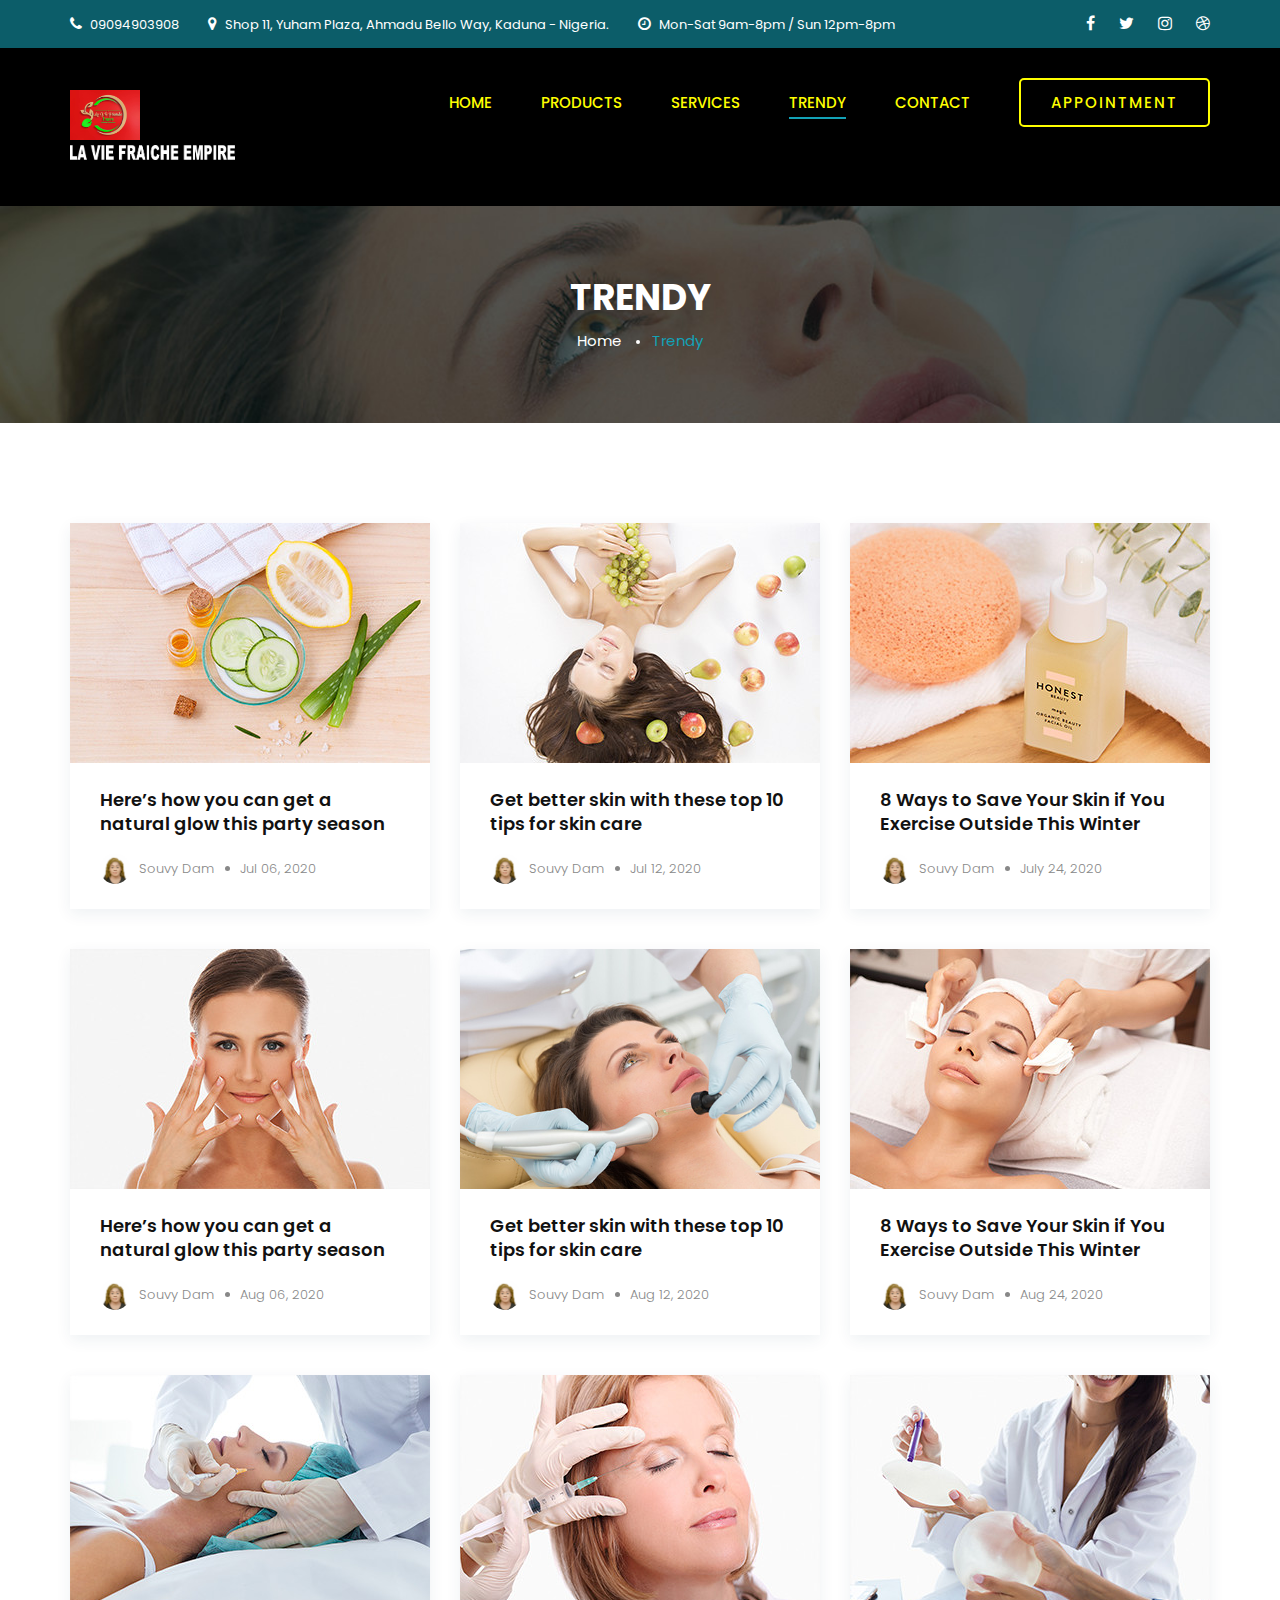
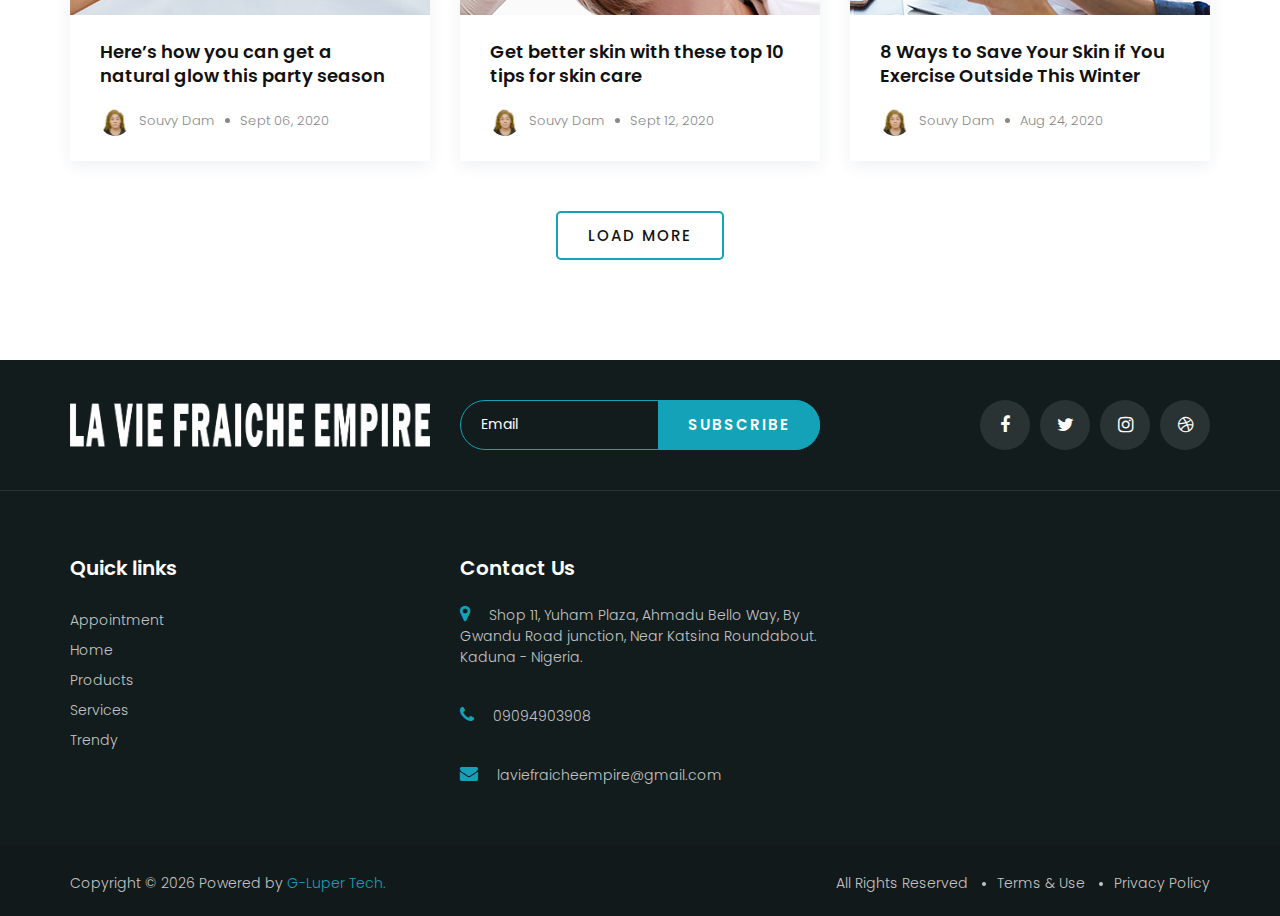
<file: trendy.html>
<!DOCTYPE html>
<html lang="en">

<head>
    <meta charset="UTF-8">
    <meta name="description" content="Skincare Company">
    <meta name="keywords" content="Aesthetic, skincare, skin, html">
    <meta name="viewport" content="width=device-width, initial-scale=1.0">
    <meta http-equiv="X-UA-Compatible" content="ie=edge">
    <title>LA VIE FRAICHE EMPIRE | Trendy</title>

    <!-- Google Font -->
    <link href="https://fonts.googleapis.com/css2?family=Poppins:wght@300;400;500;600;700;800;900&display=swap"
    rel="stylesheet">
    <link rel="icon" type="image/png" href="images/46.jpeg">
    <!-- Css Styles -->
    <link rel="stylesheet" href="css/bootstrap.min.css" type="text/css">
    <link rel="stylesheet" href="css/font-awesome.min.css" type="text/css">
    <link rel="stylesheet" href="css/flaticon.css" type="text/css">
    <link rel="stylesheet" href="css/nice-select.css" type="text/css">
    <link rel="stylesheet" href="css/jquery-ui.min.css" type="text/css">
    <link rel="stylesheet" href="css/magnific-popup.css" type="text/css">
    <link rel="stylesheet" href="css/owl.carousel.min.css" type="text/css">
    <link rel="stylesheet" href="css/slicknav.min.css" type="text/css">
    <link rel="stylesheet" href="css/style.css" type="text/css">
</head>

<body>
    <!-- Page Preloder -->
    <div id="preloder">
        <div class="loader"></div>
    </div>

    <!-- Offcanvas Menu Begin -->
    <div class="offcanvas-menu-overlay"></div>
    <div class="offcanvas-menu-wrapper">
        <div class="offcanvas__logo">
            <a href="https://www.laviefraicheempire.com.ng"><img src="images/46.jpeg" width="70px" height="50px" alt=""></a>
            <a href="https://www.laviefraicheempire.com.ng"><img src="img/logo.png"  alt=""></a>
        </div>
        <div id="mobile-menu-wrap"></div>
        <div class="offcanvas__btn">
            <a href="#" class="primary-btn" style="color: yellow;">Appointment</a>
        </div>
        <ul class="offcanvas__widget">
            <li><i class="fa fa-phone"></i> 09094903908</li>
            <li><i class="fa fa-map-marker"></i> Shop 11, Yuham Plaza, Ahmadu Bello Way, Kaduna - Nigeria.</li>
            <li><i class="fa fa-clock-o"></i> Mon to Sat 8:00am to 8:00pm - Sunday: 12 Noon - 8:00pm</li>
        </ul>
        <div class="offcanvas__social">
            <a href="https://www.facebook.com/laviefraicheempire-102304964475001"><i class="fa fa-facebook"></i></a>
            <a href="#"><i class="fa fa-twitter"></i></a>
            <a href="#"><i class="fa fa-instagram"></i></a>
            <a href="#"><i class="fa fa-dribbble"></i></a>
        </div>
    </div>
    <!-- Offcanvas Menu End -->

    <!-- Header Section Begin -->
    <header class="header" style="background-color: black;">
        <div class="header__top">
            <div class="container">
                <div class="row">
                    <div class="col-lg-9">
                        <ul class="header__top__left" >
                            <li><i class="fa fa-phone"></i> 09094903908</li>
                            <li><i class="fa fa-map-marker"></i> Shop 11, Yuham Plaza, Ahmadu Bello Way, Kaduna - Nigeria. </li>
                            <li><i class="fa fa-clock-o"></i> Mon-Sat 9am-8pm / Sun 12pm-8pm</li>
                        </ul>
                    </div>
                    <div class="col-lg-3" >
                        <div class="header__top__right">
                            <a href="https://www.facebook.com/laviefraicheempire-102304964475001"><i class="fa fa-facebook"></i></a>
                            <a href="#"><i class="fa fa-twitter"></i></a>
                            <a href="#"><i class="fa fa-instagram"></i></a>
                            <a href="#"><i class="fa fa-dribbble"></i></a>
                        </div>
                    </div>
                </div>
            </div>
        </div>
        <div class="container">
            <div class="row">
                <div class="col-lg-2">
                    <div class="header__logo">
                        <a href="https://www.laviefraicheempire.com.ng"><img src="images/46.jpeg" width="70px" height="50px" alt=""></a>
                        <a href="https://www.laviefraicheempire.com.ng"><img src="img/logo.png"  alt=""></a>
                    </div>
                </div>
                <div class="col-lg-10">
                    <div class="header__menu__option">
                        <nav class="header__menu">
                            <ul>
                                <li><a href="https://www.laviefraicheempire.com.ng" style="color: yellow;">Home</a></li>
                                <li><a href="./products.html" style="color: yellow;">Products</a></li>
                                <li><a href="./services.html" style="color: yellow;">Services</a></li>
                            <!--    <li><a href="#">Pages</a>
                                    <ul class="dropdown">
                                        <li><a href="./pricing.html">Pricing</a></li>
                                        <li><a href="./doctor.html">Doctor</a></li>
                                        <li><a href="./blog-details.html">Blog Details</a></li>
                                    </ul>
                                </li>-->
                                <li class="active"><a href="./trendy.html" style="color: yellow;">Trendy</a></li>
                                <li><a href="./contact.html" style="color: yellow;">Contact</a></li>
                            </ul>
                        </nav>
                        <div class="header__btn">
                            <a href="contact.html" class="primary-btn" style="color: yellow; border-color: yellow;">Appointment</a>
                        </div>
                    </div>
                </div>
            </div>
            <div class="canvas__open">
                <i class="fa fa-bars"></i>
            </div>
        </div>
    </header>
    <!-- Header Section End -->

    <!-- Breadcrumb Section Begin -->
    <section class="breadcrumb-option spad set-bg" data-setbg="img/breadcrumb-bg.jpg">
        <div class="container">
            <div class="row">
                <div class="col-lg-12 text-center">
                    <div class="breadcrumb__text">
                        <h2>Trendy</h2>
                        <div class="breadcrumb__links">
                            <a href="https://www.laviefraicheempire.com.ng">Home</a>
                            <span>Trendy</span>
                        </div>
                    </div>
                </div>
            </div>
        </div>
    </section>
    <!-- Breadcrumb Section End -->

    <!-- Blog Section Begin -->
    <section class="blog spad">
        <div class="container">
            <div class="row">
                <div class="col-lg-4 col-md-6 col-sm-6">
                    <div class="blog__item">
                        <div class="blog__item__pic">
                            <img src="img/blog/blog-1.jpg" alt="">
                        </div>
                        <div class="blog__item__text">
                            <h5><a href="#">Here’s how you can get a natural glow this party season</a></h5>
                            <ul>
                                <li><img src="img/blog/blog-author.jpg" alt=""> Souvy Dam</li>
                                <li>Jul 06, 2020</li>
                            </ul>
                        </div>
                    </div>
                </div>
                <div class="col-lg-4 col-md-6 col-sm-6">
                    <div class="blog__item">
                        <div class="blog__item__pic">
                            <img src="img/blog/blog-2.jpg" alt="">
                        </div>
                        <div class="blog__item__text">
                            <h5><a href="#">Get better skin with these top 10 tips for skin care</a></h5>
                            <ul>
                                <li><img src="img/blog/blog-author.jpg" alt=""> Souvy Dam</li>
                                <li>Jul 12, 2020</li>
                            </ul>
                        </div>
                    </div>
                </div>
                <div class="col-lg-4 col-md-6 col-sm-6">
                    <div class="blog__item">
                        <div class="blog__item__pic">
                            <img src="img/blog/blog-3.jpg" alt="">
                        </div>
                        <div class="blog__item__text">
                            <h5><a href="#">8 Ways to Save Your Skin if You Exercise Outside This Winter</a></h5>
                            <ul>
                                <li><img src="img/blog/blog-author.jpg" alt=""> Souvy Dam</li>
                                <li>July 24, 2020</li>
                            </ul>
                        </div>
                    </div>
                </div>
                <div class="col-lg-4 col-md-6 col-sm-6">
                    <div class="blog__item">
                        <div class="blog__item__pic">
                            <img src="img/blog/blog-4.jpg" alt="">
                        </div>
                        <div class="blog__item__text">
                            <h5><a href="#">Here’s how you can get a natural glow this party season</a></h5>
                            <ul>
                                <li><img src="img/blog/blog-author.jpg" alt=""> Souvy Dam</li>
                                <li>Aug 06, 2020</li>
                            </ul>
                        </div>
                    </div>
                </div>
                <div class="col-lg-4 col-md-6 col-sm-6">
                    <div class="blog__item">
                        <div class="blog__item__pic">
                            <img src="img/blog/blog-5.jpg" alt="">
                        </div>
                        <div class="blog__item__text">
                            <h5><a href="#">Get better skin with these top 10 tips for skin care</a></h5>
                            <ul>
                                <li><img src="img/blog/blog-author.jpg" alt=""> Souvy Dam</li>
                                <li>Aug 12, 2020</li>
                            </ul>
                        </div>
                    </div>
                </div>
                <div class="col-lg-4 col-md-6 col-sm-6">
                    <div class="blog__item">
                        <div class="blog__item__pic">
                            <img src="img/blog/blog-6.jpg" alt="">
                        </div>
                        <div class="blog__item__text">
                            <h5><a href="#">8 Ways to Save Your Skin if You Exercise Outside This Winter</a></h5>
                            <ul>
                                <li><img src="img/blog/blog-author.jpg" alt=""> Souvy Dam</li>
                                <li>Aug 24, 2020</li>
                            </ul>
                        </div>
                    </div>
                </div>
                <div class="col-lg-4 col-md-6 col-sm-6">
                    <div class="blog__item">
                        <div class="blog__item__pic">
                            <img src="img/blog/blog-7.jpg" alt="">
                        </div>
                        <div class="blog__item__text">
                            <h5><a href="#">Here’s how you can get a natural glow this party season</a></h5>
                            <ul>
                                <li><img src="img/blog/blog-author.jpg" alt=""> Souvy Dam</li>
                                <li>Sept 06, 2020</li>
                            </ul>
                        </div>
                    </div>
                </div>
                <div class="col-lg-4 col-md-6 col-sm-6">
                    <div class="blog__item">
                        <div class="blog__item__pic">
                            <img src="img/blog/blog-8.jpg" alt="">
                        </div>
                        <div class="blog__item__text">
                            <h5><a href="#">Get better skin with these top 10 tips for skin care</a></h5>
                            <ul>
                                <li><img src="img/blog/blog-author.jpg" alt=""> Souvy Dam</li>
                                <li>Sept 12, 2020</li>
                            </ul>
                        </div>
                    </div>
                </div>
                <div class="col-lg-4 col-md-6 col-sm-6">
                    <div class="blog__item">
                        <div class="blog__item__pic">
                            <img src="img/blog/blog-9.jpg" alt="">
                        </div>
                        <div class="blog__item__text">
                            <h5><a href="#">8 Ways to Save Your Skin if You Exercise Outside This Winter</a></h5>
                            <ul>
                                <li><img src="img/blog/blog-author.jpg" alt=""> Souvy Dam</li>
                                <li>Aug 24, 2020</li>
                            </ul>
                        </div>
                    </div>
                </div>
                <div class="col-lg-12 text-center">
                    <div class="load__more">
                        <a href="#" class="primary-btn">Load More</a>
                    </div>
                </div>
            </div>
        </div>
    </section>
    <!-- Blog Section End -->

    <!-- Footer Section Begin -->
    <footer class="footer">
        <div class="footer__top">
            <div class="container">
                <div class="row">
                    <div class="col-lg-4 col-md-4">
                        <div class="footer__logo">
                            <a href="#"><img src="img/footer-logo.png" alt=""></a>
                        </div>
                    </div>
                    <div class="col-lg-4 col-md-8">
                        <div class="footer__newslatter">
                            <form action="#">
                                <input type="text" placeholder="Email">
                                <button type="submit" class="site-btn">Subscribe</button>
                            </form>
                        </div>
                    </div>
                    <div class="col-lg-4 col-md-12">
                        <div class="footer__social">
                            <a href="https://www.facebook.com/laviefraicheempire-102304964475001"><i class="fa fa-facebook"></i></a>
                            <a href="#"><i class="fa fa-twitter"></i></a>
                            <a href="#"><i class="fa fa-instagram"></i></a>
                            <a href="#"><i class="fa fa-dribbble"></i></a>
                        </div>
                    </div>
                </div>
            </div>
        </div>
        <div class="container">
            <div class="row">
                <div class="col-lg-4 col-md-6 col-sm-6">
                    <div class="footer__widget">
                        <h5>Quick links</h5>
                        <ul>
                            <li><a href="contact.html">Appointment</a></li>
                            <li><a href="index.html">Home</a></li>
                            <li><a href="products.html">Products</a></li>
                            <li><a href="services.html">Services</a></li>
                            <li><a href="trendy.html">Trendy</a></li>
                        </ul>
                    </div>
                </div>
                <div class="col-lg-4 col-md-6 col-sm-6">
                    <div class="footer__address">
                        <h5>Contact Us</h5>
                        <ul>
                            <li><i class="fa fa-map-marker"></i> Shop 11, Yuham Plaza, Ahmadu Bello Way, By Gwandu Road junction, Near Katsina Roundabout. Kaduna - Nigeria. </li>
                            <li><i class="fa fa-phone"></i> 09094903908</li>
                            <li><i class="fa fa-envelope"></i> laviefraicheempire@gmail.com</li>
                        </ul>
                    </div>
                </div>
                <div class="col-lg-4 col-md-12 col-sm-6">
                    <div class="footer__map">
                        <iframe
                        src="https://www.google.com/maps/embed?pb=!1m18!1m12!1m3!1d693.465731683217!2d7.430058093899809!3d10.513692657845894!2m3!1f0!2f0!3f0!3m2!1i1024!2i768!4f13.1!3m3!1m2!1s0x104d358bf8671063%3A0x26d8d23a885b595c!2sComputer%20Forest!5e0!3m2!1sen!2sng!4v1596172111860!5m2!1sen!2sng" height="190" style="border:0" allowfullscreen=""></iframe>
                    </div>
                </div>
            </div>
        </div>
        <div class="footer__copyright">
            <div class="container">
                <div class="row">
                    <div class="col-lg-7">
                        <!-- Link back to Colorlib can't be removed. Template is licensed under CC BY 3.0. -->
                        <div class="footer__copyright__text">
                            <p>Copyright &copy; <script>document.write(new Date().getFullYear());</script> Powered by <a href="https://colorlib.com" target="_blank">G-Luper Tech.</a></p>
                        </div>
                        <!-- Link back to Colorlib can't be removed. Template is licensed under CC BY 3.0. -->
                    </div>
                    <div class="col-lg-5">
                        <ul>
                            <li>All Rights Reserved</li>
                            <li>Terms & Use</li>
                            <li>Privacy Policy</li>
                        </ul>
                    </div>
                </div>
            </div>
        </div>
    </footer>
    <!-- Footer Section End -->

    <!-- Js Plugins -->
    <script src="js/jquery-3.3.1.min.js"></script>
    <script src="js/bootstrap.min.js"></script>
    <script src="js/jquery.magnific-popup.min.js"></script>
    <script src="js/masonry.pkgd.min.js"></script>
    <script src="js/jquery-ui.min.js"></script>
    <script src="js/jquery.nice-select.min.js"></script>
    <script src="js/jquery.slicknav.js"></script>
    <script src="js/owl.carousel.min.js"></script>
    <script src="js/main.js"></script>
</body>

</html>
</file>
<file: css/flaticon.css>
@font-face {
  font-family: "Flaticon";
  src: url("../fonts/Flaticon.eot");
  src: url("../fonts/Flaticon.eot?#iefix") format("embedded-opentype"),
       url("../fonts/Flaticon.woff2") format("woff2"),
       url("../fonts/Flaticon.woff") format("woff"),
       url("../fonts/Flaticon.ttf") format("truetype"),
       url("../fonts/Flaticon.svg#Flaticon") format("svg");
  font-weight: normal;
  font-style: normal;
}

@media screen and (-webkit-min-device-pixel-ratio:0) {
  @font-face {
    font-family: "Flaticon";
    src: url("../fonts/Flaticon.svg#Flaticon") format("svg");
  }
}

[class^="flaticon-"]:before, [class*=" flaticon-"]:before,
[class^="flaticon-"]:after, [class*=" flaticon-"]:after {   
  font-family: Flaticon;
  font-size: 20px;
  font-style: normal;
  margin-left: 0;
}

.fimanager:before {
      display: inline-block;
  font-family: "Flaticon";
  font-style: normal;
  font-weight: normal;
  font-variant: normal;
  line-height: 1;
  text-decoration: inherit;
  text-rendering: optimizeLegibility;
  text-transform: none;
  -moz-osx-font-smoothing: grayscale;
  -webkit-font-smoothing: antialiased;
  font-smoothing: antialiased;
    display: block;
}

.flaticon-001-anatomy:before { content: "\f100"; }
.flaticon-002-aesthetic:before { content: "\f101"; }
.flaticon-003-anatomy:before { content: "\f102"; }
.flaticon-004-beauty:before { content: "\f103"; }
.flaticon-005-asymmetry:before { content: "\f104"; }
.flaticon-006-breast:before { content: "\f105"; }
.flaticon-007-aesthetic:before { content: "\f106"; }
.flaticon-008-abdominoplasty:before { content: "\f107"; }
.flaticon-009-anatomy:before { content: "\f108"; }
.flaticon-010-beauty:before { content: "\f109"; }
.flaticon-011-beauty:before { content: "\f10a"; }
.flaticon-012-beauty:before { content: "\f10b"; }
.flaticon-013-anatomy:before { content: "\f10c"; }
.flaticon-014-anatomy:before { content: "\f10d"; }
.flaticon-015-abdomen:before { content: "\f10e"; }
.flaticon-016-belly:before { content: "\f10f"; }
.flaticon-017-aesthetic:before { content: "\f110"; }
.flaticon-018-beauty:before { content: "\f111"; }
.flaticon-019-aesthetic:before { content: "\f112"; }
.flaticon-020-beauty:before { content: "\f113"; }
.flaticon-021-anatomy:before { content: "\f114"; }
.flaticon-022-arm:before { content: "\f115"; }
.flaticon-023-beauty:before { content: "\f116"; }
.flaticon-024-abdominoplasty:before { content: "\f117"; }
.flaticon-025-aesthetic:before { content: "\f118"; }
.flaticon-026-anatomy:before { content: "\f119"; }
.flaticon-027-beauty:before { content: "\f11a"; }
.flaticon-028-beauty:before { content: "\f11b"; }
.flaticon-029-beauty:before { content: "\f11c"; }
.flaticon-030-belly:before { content: "\f11d"; }
.flaticon-031-anatomy:before { content: "\f11e"; }
.flaticon-032-anatomy:before { content: "\f11f"; }
.flaticon-033-beauty:before { content: "\f120"; }
.flaticon-034-healthcare-and-medical:before { content: "\f121"; }
.flaticon-035-beauty:before { content: "\f122"; }
.flaticon-036-beauty:before { content: "\f123"; }
.flaticon-037-belly:before { content: "\f124"; }
.flaticon-038-beauty:before { content: "\f125"; }
.flaticon-039-beauty:before { content: "\f126"; }
.flaticon-040-anatomy:before { content: "\f127"; }
.flaticon-041-anatomy:before { content: "\f128"; }
.flaticon-042-beauty:before { content: "\f129"; }
.flaticon-043-beauty:before { content: "\f12a"; }
.flaticon-044-aesthetic:before { content: "\f12b"; }
.flaticon-045-belly:before { content: "\f12c"; }
.flaticon-046-breast:before { content: "\f12d"; }
.flaticon-047-eye:before { content: "\f12e"; }
.flaticon-048-beauty:before { content: "\f12f"; }
.flaticon-049-abdominoplasty:before { content: "\f130"; }
.flaticon-050-belly:before { content: "\f131"; }
</file>
<file: css/nice-select.css>
.nice-select {
  -webkit-tap-highlight-color: transparent;
  background-color: #fff;
  border-radius: 5px;
  border: solid 1px #e8e8e8;
  box-sizing: border-box;
  clear: both;
  cursor: pointer;
  display: block;
  float: left;
  font-family: inherit;
  font-size: 14px;
  font-weight: normal;
  height: 42px;
  line-height: 40px;
  outline: none;
  padding-left: 18px;
  padding-right: 30px;
  position: relative;
  text-align: left !important;
  -webkit-transition: all 0.2s ease-in-out;
  transition: all 0.2s ease-in-out;
  -webkit-user-select: none;
     -moz-user-select: none;
      -ms-user-select: none;
          user-select: none;
  white-space: nowrap;
  width: auto; }
  .nice-select:hover {
    border-color: #dbdbdb; }
  .nice-select:active, .nice-select.open, .nice-select:focus {
    border-color: #999; }
  .nice-select:after {
    border-bottom: 2px solid #999;
    border-right: 2px solid #999;
    content: '';
    display: block;
    height: 5px;
    margin-top: -4px;
    pointer-events: none;
    position: absolute;
    right: 12px;
    top: 50%;
    -webkit-transform-origin: 66% 66%;
        -ms-transform-origin: 66% 66%;
            transform-origin: 66% 66%;
    -webkit-transform: rotate(45deg);
        -ms-transform: rotate(45deg);
            transform: rotate(45deg);
    -webkit-transition: all 0.15s ease-in-out;
    transition: all 0.15s ease-in-out;
    width: 5px; }
  .nice-select.open:after {
    -webkit-transform: rotate(-135deg);
        -ms-transform: rotate(-135deg);
            transform: rotate(-135deg); }
  .nice-select.open .list {
    opacity: 1;
    pointer-events: auto;
    -webkit-transform: scale(1) translateY(0);
        -ms-transform: scale(1) translateY(0);
            transform: scale(1) translateY(0); }
  .nice-select.disabled {
    border-color: #ededed;
    color: #999;
    pointer-events: none; }
    .nice-select.disabled:after {
      border-color: #cccccc; }
  .nice-select.wide {
    width: 100%; }
    .nice-select.wide .list {
      left: 0 !important;
      right: 0 !important; }
  .nice-select.right {
    float: right; }
    .nice-select.right .list {
      left: auto;
      right: 0; }
  .nice-select.small {
    font-size: 12px;
    height: 36px;
    line-height: 34px; }
    .nice-select.small:after {
      height: 4px;
      width: 4px; }
    .nice-select.small .option {
      line-height: 34px;
      min-height: 34px; }
  .nice-select .list {
    background-color: #fff;
    border-radius: 5px;
    box-shadow: 0 0 0 1px rgba(68, 68, 68, 0.11);
    box-sizing: border-box;
    margin-top: 4px;
    opacity: 0;
    overflow: hidden;
    padding: 0;
    pointer-events: none;
    position: absolute;
    top: 100%;
    left: 0;
    -webkit-transform-origin: 50% 0;
        -ms-transform-origin: 50% 0;
            transform-origin: 50% 0;
    -webkit-transform: scale(0.75) translateY(-21px);
        -ms-transform: scale(0.75) translateY(-21px);
            transform: scale(0.75) translateY(-21px);
    -webkit-transition: all 0.2s cubic-bezier(0.5, 0, 0, 1.25), opacity 0.15s ease-out;
    transition: all 0.2s cubic-bezier(0.5, 0, 0, 1.25), opacity 0.15s ease-out;
    z-index: 9; }
    .nice-select .list:hover .option:not(:hover) {
      background-color: transparent !important; }
  .nice-select .option {
    cursor: pointer;
    font-weight: 400;
    line-height: 40px;
    list-style: none;
    min-height: 40px;
    outline: none;
    padding-left: 18px;
    padding-right: 29px;
    text-align: left;
    -webkit-transition: all 0.2s;
    transition: all 0.2s; }
    .nice-select .option:hover, .nice-select .option.focus, .nice-select .option.selected.focus {
      background-color: #f6f6f6; }
    .nice-select .option.selected {
      font-weight: bold; }
    .nice-select .option.disabled {
      background-color: transparent;
      color: #999;
      cursor: default; }

.no-csspointerevents .nice-select .list {
  display: none; }

.no-csspointerevents .nice-select.open .list {
  display: block; }
</file>
<file: css/style.css>
/******************************************************************
	Templater Name: Aesthetic
	Description: Aesthetic medical template
	Author: Colorib
	Author URI: https://colorlib.com/
	Version: 1.0
	Created: Colorib
******************************************************************/

/*------------------------------------------------------------------
[Table of contents]

1.  Template default CSS
	1.1	Variables
	1.2	Mixins
	1.3	Flexbox
	1.4	Reset
2.  Helper Css
3.  Header Section
4.  Hero Section
5.  Consultation Section
6.  Banner Section
7.  Chooseus Section
8.  Team Section
9.  Gallery
10.  Footer Style
-------------------------------------------------------------------*/

/*----------------------------------------*/

/* Template default CSS
/*----------------------------------------*/

html,
body {
	height: 100%;
	font-family: "Poppins", sans-serif;
	-webkit-font-smoothing: antialiased;
}

h1,
h2,
h3,
h4,
h5,
h6 {
	margin: 0;
	color: #111111;
	font-weight: 400;
	font-family: "Poppins", sans-serif;
}

h1 {
	font-size: 70px;
}

h2 {
	font-size: 36px;
}

h3 {
	font-size: 30px;
}

h4 {
	font-size: 24px;
}

h5 {
	font-size: 18px;
}

h6 {
	font-size: 16px;
}

p {
	font-size: 15px;
	font-family: "Poppins", sans-serif;
	color: #666666;
	font-weight: 400;
	line-height: 25px;
	margin: 0 0 15px 0;
}

img {
	max-width: 100%;
}

input:focus,
select:focus,
button:focus,
textarea:focus {
	outline: none;
}

a:hover,
a:focus {
	text-decoration: none;
	outline: none;
	color: inherit;
}

ul,
ol {
	padding: 0;
	margin: 0;
}

/*---------------------
  Helper CSS
-----------------------*/

.section-title {
	margin-bottom: 45px;
}

.section-title span {
	font-size: 15px;
	color: #888888;
	font-weight: 500;
	letter-spacing: 2px;
	text-transform: uppercase;
}

.section-title h2 {
	color: #111111;
	font-weight: 700;
	margin-top: 8px;
}

.set-bg {
	background-repeat: no-repeat;
	background-size: cover;
	background-position: top center;
}

.spad {
	padding-top: 100px;
	padding-bottom: 100px;
}

.text-white h1,
.text-white h2,
.text-white h3,
.text-white h4,
.text-white h5,
.text-white h6,
.text-white p,
.text-white span,
.text-white li,
.text-white a {
	color: #fff;
}

/* buttons */

.primary-btn {
	display: inline-block;
	font-size: 15px;
	font-weight: 500;
	padding: 12px 30px 10px;
	text-transform: uppercase;
	color: #111111;
	text-transform: uppercase;
	letter-spacing: 2px;
	border: 2px solid #13a2b7;
	border-radius: 5px;
}

.primary-btn.normal-btn {
	background: #13a2b7;
	color: #ffffff;
	font-weight: 600;
}

.site-btn {
	font-size: 15px;
	color: #ffffff;
	background: #13a2b7;
	font-weight: 600;
	border: none;
	border-radius: 5px;
	display: inline-block;
	text-transform: uppercase;
	letter-spacing: 2px;
	padding: 14px 30px 12px;
}

/* Preloder */

#preloder {
	position: fixed;
	width: 100%;
	height: 100%;
	top: 0;
	left: 0;
	z-index: 999999;
	background: #000;
}

.loader {
	width: 40px;
	height: 40px;
	position: absolute;
	top: 50%;
	left: 50%;
	margin-top: -13px;
	margin-left: -13px;
	border-radius: 60px;
	animation: loader 0.8s linear infinite;
	-webkit-animation: loader 0.8s linear infinite;
}

@keyframes loader {
	0% {
		-webkit-transform: rotate(0deg);
		transform: rotate(0deg);
		border: 4px solid #f44336;
		border-left-color: transparent;
	}
	50% {
		-webkit-transform: rotate(180deg);
		transform: rotate(180deg);
		border: 4px solid #673ab7;
		border-left-color: transparent;
	}
	100% {
		-webkit-transform: rotate(360deg);
		transform: rotate(360deg);
		border: 4px solid #f44336;
		border-left-color: transparent;
	}
}

@-webkit-keyframes loader {
	0% {
		-webkit-transform: rotate(0deg);
		border: 4px solid #f44336;
		border-left-color: transparent;
	}
	50% {
		-webkit-transform: rotate(180deg);
		border: 4px solid #673ab7;
		border-left-color: transparent;
	}
	100% {
		-webkit-transform: rotate(360deg);
		border: 4px solid #f44336;
		border-left-color: transparent;
	}
}

/*---------------------
  Header
-----------------------*/

.header.header--normal {
	border-bottom: 1px solid #f2f2f2;
}

.header__top {
	background: #0c5d69;
}

.header__top__left {
	padding: 12px 0;
}

.header__top__left li {
	font-size: 13px;
	color: #ffffff;
	list-style: none;
	display: inline-block;
	margin-right: 25px;
}

.header__top__left li:last-child {
	margin-right: 0;
}

.header__top__left li i {
	font-size: 15px;
	margin-right: 5px;
}

.header__top__right {
	text-align: right;
	padding: 12px 0;
}

.header__top__right a {
	font-size: 16px;
	color: #ffffff;
	display: inline-block;
	margin-right: 20px;
}

.header__top__right a:last-child {
	margin-right: 0;
}

.header__logo {
	padding: 42px 0;
}

.header__logo a {
	display: inline-block;
}

.header__menu__option {
	text-align: right;
	padding: 30px 0;
}

.header__menu {
	display: inline-block;
	margin-right: 45px;
}

.header__menu ul li {
	list-style: none;
	display: inline-block;
	margin-right: 45px;
	position: relative;
}

.header__menu ul li.active a:after {
	-webkit-transform: scale(1);
	-ms-transform: scale(1);
	transform: scale(1);
}

.header__menu ul li:hover a:after {
	-webkit-transform: scale(1);
	-ms-transform: scale(1);
	transform: scale(1);
}

.header__menu ul li:hover .dropdown {
	top: 30px;
	opacity: 1;
	visibility: visible;
}

.header__menu ul li:last-child {
	margin-right: 0;
}

.header__menu ul li .dropdown {
	position: absolute;
	left: 0;
	top: 52px;
	width: 150px;
	background: #111111;
	text-align: left;
	padding: 2px 0;
	z-index: 9;
	opacity: 0;
	visibility: hidden;
	-webkit-transition: all, 0.3s;
	-o-transition: all, 0.3s;
	transition: all, 0.3s;
}

.header__menu ul li .dropdown li {
	display: block;
	margin-right: 0;
}

.header__menu ul li .dropdown li a {
	font-size: 14px;
	color: #ffffff;
	font-weight: 500;
	padding: 8px 20px;
	text-transform: capitalize;
}

.header__menu ul li .dropdown li a:after {
	display: none;
}

.header__menu ul li a {
	font-size: 15px;
	color: #111111;
	font-weight: 500;
	display: block;
	padding: 4px 0;
	text-transform: uppercase;
	position: relative;
}

.header__menu ul li a:after {
	position: absolute;
	left: 0;
	bottom: 0;
	width: 100%;
	height: 2px;
	background: #13a2b7;
	content: "";
	-webkit-transition: all, 0.3s;
	-o-transition: all, 0.3s;
	transition: all, 0.3s;
	-webkit-transform: scale(0);
	-ms-transform: scale(0);
	transform: scale(0);
}

.header__btn {
	display: inline-block;
}

.offcanvas-menu-wrapper {
	display: none;
}

.canvas__open {
	display: none;
}

/*---------------------
  Hero
-----------------------*/

.hero {
	padding-top: 145px;
	padding-bottom: 215px;
}

.hero__text span {
	font-size: 15px;
	font-weight: 500;
	color: #13a2b7;
	text-transform: uppercase;
	display: block;
}

.hero__text h2 {
	font-size: 48px;
	color: #111111;
	font-weight: 700;
	line-height: 60px;
	margin-top: 10px;
	margin-bottom: 35px;
}

/*---------------------
  Consultation
-----------------------*/

.consultation__form {
	padding: 50px;
	-webkit-box-shadow: 0px 0px 15px rgba(0, 0, 0, 0.1);
	box-shadow: 0px 0px 15px rgba(0, 0, 0, 0.1);
	margin-top: -70px;
	background: #ffffff;
}

.consultation__form .section-title {
	margin-bottom: 35px;
}

.consultation__form form input {
	font-size: 15px;
	color: #666666;
	width: 100%;
	height: 50px;
	padding-left: 20px;
	border: 1px solid #f2f2f2;
	border-radius: 5px;
	margin-bottom: 20px;
}

.consultation__form form input::-webkit-input-placeholder {
	color: #666666;
}

.consultation__form form input::-moz-placeholder {
	color: #666666;
}

.consultation__form form input:-ms-input-placeholder {
	color: #666666;
}

.consultation__form form input::-ms-input-placeholder {
	color: #666666;
}

.consultation__form form input::placeholder {
	color: #666666;
}

.consultation__form form input:focus {
	border-color: #9d9d9d;
}

.consultation__form form .datepicker__item {
	position: relative;
}

.consultation__form form .datepicker__item i {
	position: absolute;
	right: 20px;
	top: 18px;
	font-size: 15px;
	color: #666666;
}

.consultation__form form .nice-select {
	float: none;
	width: 100%;
	height: 50px;
	line-height: 50px;
	padding-left: 20px;
	border-radius: 5px;
	margin-bottom: 20px;
}

.consultation__form form .nice-select:after {
	border-bottom: 1.5px solid #666666;
	border-right: 1.5px solid #666666;
	height: 8px;
	right: 20px;
	top: 46%;
	width: 8px;
}

.consultation__form form .nice-select span {
	font-size: 15px;
	color: #666666;
}

.consultation__form form .nice-select.active,
.consultation__form form .nice-select.open,
.consultation__form form .nice-select:focus {
	border-color: #666666;
}

.consultation__form form .nice-select .list {
	width: 100%;
	margin-top: 0;
	border-radius: 5px;
}

.consultation__form form button {
	width: 100%;
}

.consultation__text {
	padding: 100px 0;
	position: relative;
}

.consultation__text:after {
	position: absolute;
	right: 0;
	bottom: 0;
	width: 100%;
	height: 1px;
	background: #f2f2f2;
	content: "";
}

.consultation__text__item .section-title {
	margin-bottom: 15px;
}

.consultation__text__item .section-title h2 {
	line-height: 47px;
}

.consultation__text__item .section-title h2 b {
	font-weight: 700;
	color: #13a2b7;
}

.consultation__text__item p {
	color: #444444;
	margin-bottom: 0;
}

.consultation__video {
	height: 262px;
	display: -webkit-box;
	display: -ms-flexbox;
	display: flex;
	-webkit-box-align: center;
	-ms-flex-align: center;
	align-items: center;
	-webkit-box-pack: center;
	-ms-flex-pack: center;
	justify-content: center;
}

.consultation__video .play-btn {
	display: inline-block;
	height: 50px;
	width: 50px;
	background: #13a2b7;
	border-radius: 50%;
	line-height: 50px;
	text-align: center;
	font-size: 18px;
	color: #ffffff;
}

/*---------------------
  Choose Us
-----------------------*/

.chooseus {
	padding-bottom: 50px;
}

.chooseus__item {
	text-align: center;
	margin-bottom: 30px;
}

.chooseus__item h5 {
	font-size: 20px;
	color: #111111;
	font-weight: 600;
	margin-top: 26px;
	margin-bottom: 16px;
}

.chooseus__item p {
	margin-bottom: 0;
}

/*---------------------
  Services
-----------------------*/

.services {
	padding-bottom: 70px;
}

.services .section-title span {
	color: #13a2b7;
}

.services .section-title h2 {
	color: #ffffff;
}

.services__btn {
	text-align: right;
}

.services__btn .primary-btn {
	color: #ffffff;
}

.services__item {
	background: #ffffff;
	padding: 45px 30px 45px 50px;
	margin-bottom: 30px;
	border-radius: 5px;
}

.services__item:hover {
	background: #13a2b7;
}

.services__item:hover .services__item__icon span {
	color: #ffffff;
}

.services__item:hover .services__item__text h5 {
	color: #ffffff;
}

.services__item:hover .services__item__text p {
	color: #ffffff;
}

.services__item__icon {
	float: left;
	margin-right: 40px;
}

.services__item__icon span {
	color: #13a2b7;
	font-size: 40px;
	display: inline-block;
	line-height: 76px;
	-webkit-transition: all, 0.3s;
	-o-transition: all, 0.3s;
	transition: all, 0.3s;
}

.services__item__icon span:before {
	font-size: 70px;
}

.services__item__text {
	overflow: hidden;
}

.services__item__text h5 {
	font-size: 20px;
	color: #111111;
	font-weight: 600;
	margin-bottom: 14px;
	-webkit-transition: all, 0.3s;
	-o-transition: all, 0.3s;
	transition: all, 0.3s;
}

.services__item__text p {
	margin-bottom: 0;
	-webkit-transition: all, 0.3s;
	-o-transition: all, 0.3s;
	transition: all, 0.3s;
}

/*---------------------
  Team
-----------------------*/

.team {
	padding-bottom: 70px;
}

.team__item {
	text-align: center;
	margin-bottom: 30px;
}

.team__item:hover img {
	border-color: #13a2b7;
}

.team__item img {
	height: 270px;
	width: 270px;
	border-radius: 50%;
	border: 10px solid #ffffff;
	-webkit-box-shadow: 0px 5px 20px rgba(0, 0, 0, 0.1);
	box-shadow: 0px 5px 20px rgba(0, 0, 0, 0.1);
	margin-bottom: 32px;
	-webkit-transition: all, 0.5s;
	-o-transition: all, 0.5s;
	transition: all, 0.5s;
}

.team__item h5 {
	font-size: 20px;
	color: #111111;
	font-weight: 600;
	margin-bottom: 5px;
}

.team__item span {
	font-size: 15px;
	color: #13a2b7;
	display: block;
	margin-bottom: 12px;
}

.team__item .team__item__social a {
	font-size: 15px;
	color: #666666;
	display: inline-block;
	margin-right: 20px;
}

.team__item .team__item__social a:last-child {
	margin-right: 0;
}

/*---------------------
  Gallery
-----------------------*/

.gallery {
	overflow: hidden;
}

.gallery__container {
	margin-right: -20px;
}

.gallery__container .gc__item {
	height: 338px;
	width: calc(25% - 20px);
	float: left;
	margin-right: 20px;
	margin-bottom: 20px;
	position: relative;
	z-index: 1;
	display: -webkit-box;
	display: -ms-flexbox;
	display: flex;
	-webkit-box-align: center;
	-ms-flex-align: center;
	align-items: center;
	-webkit-box-pack: center;
	-ms-flex-pack: center;
	justify-content: center;
}

.gallery__container .gc__item:hover:after {
	opacity: 1;
}

.gallery__container .gc__item:hover a {
	opacity: 1;
	visibility: visible;
}

.gallery__container .gc__item:after {
	position: absolute;
	left: 0;
	top: 0;
	height: 100%;
	width: 100%;
	background: rgba(19, 161, 183, 0.5);
	content: "";
	z-index: -1;
	-webkit-transition: all, 0.5s;
	-o-transition: all, 0.5s;
	transition: all, 0.5s;
	opacity: 0;
}

.gallery__container .gc__item a {
	font-size: 30px;
	color: #ffffff;
	opacity: 0;
	visibility: hidden;
	-webkit-transition: all, 0.3s;
	-o-transition: all, 0.3s;
	transition: all, 0.3s;
}

.gallery__container .gc__item.gc__item__large {
	height: 696px;
}

.grid-sizer {
	width: calc(25% - 20px);
}

/*---------------------
  Latest
-----------------------*/

.latest {
	padding-top: 80px;
	padding-bottom: 70px;
}

.latest__btn {
	text-align: right;
}

.latest__item {
	-webkit-box-shadow: 0px 5px 15px rgba(0, 0, 0, 0.05);
	box-shadow: 0px 5px 15px rgba(0, 0, 0, 0.05);
	padding: 30px;
	margin-bottom: 30px;
}

.latest__item:hover {
	-webkit-box-shadow: 0px 5px 30px rgba(0, 0, 0, 0.1);
	box-shadow: 0px 5px 30px rgba(0, 0, 0, 0.1);
}

.latest__item:hover h5 a {
	text-decoration: underline;
}

.latest__item h5 {
	margin-bottom: 10px;
}

.latest__item h5 a {
	color: #111111;
	font-weight: 600;
	line-height: 24px;
}

.latest__item ul li {
	list-style: none;
	display: inline-block;
	font-size: 13px;
	margin-right: 22px;
	color: #888888;
	position: relative;
	font-weight: 300;
}

.latest__item ul li:after {
	position: absolute;
	right: -16px;
	top: 12px;
	height: 5px;
	width: 5px;
	background: #888888;
	border-radius: 50%;
	content: "";
}

.latest__item ul li img {
	height: 30px;
	width: 30px;
	border-radius: 50%;
	display: inline-block;
	margin-right: 5px;
}

.latest__item ul li:last-child {
	margin-right: 0;
}

.latest__item ul li:last-child:after {
	display: none;
}

/*---------------------
  Footer
-----------------------*/

.footer {
	background: #121c1d;
	padding-top: 40px;
}

.footer__top {
	padding-bottom: 40px;
	border-bottom: 1px solid rgba(255, 255, 255, 0.1);
	margin-bottom: 65px;
}

.footer__logo {
	line-height: 50px;
}

.footer__logo a {
	display: inline-block;
}

.footer__newslatter form {
	position: relative;
}

.footer__newslatter form input {
	width: 100%;
	height: 50px;
	font-size: 14px;
	color: #ffffff;
	background: transparent;
	border: 1px solid #13a2b7;
	padding-left: 20px;
	border-radius: 50px;
}

.footer__newslatter form input::-webkit-input-placeholder {
	color: #ffffff;
}

.footer__newslatter form input::-moz-placeholder {
	color: #ffffff;
}

.footer__newslatter form input:-ms-input-placeholder {
	color: #ffffff;
}

.footer__newslatter form input::-ms-input-placeholder {
	color: #ffffff;
}

.footer__newslatter form input::placeholder {
	color: #ffffff;
}

.footer__newslatter form button {
	border-radius: 0 50px 50px 0;
	position: absolute;
	right: 0;
	top: 0;
	height: 100%;
}

.footer__social {
	text-align: right;
}

.footer__social a {
	display: inline-block;
	height: 50px;
	width: 50px;
	background: rgba(255, 255, 255, 0.1);
	font-size: 18px;
	color: #ffffff;
	line-height: 50px;
	text-align: center;
	border-radius: 50%;
	margin-right: 6px;
}

.footer__social a:last-child {
	margin-right: 0;
}

.footer__widget {
	margin-bottom: 30px;
}

.footer__widget h5 {
	color: #ffffff;
	font-size: 20px;
	font-weight: 600;
	margin-bottom: 25px;
}

.footer__widget ul li {
	list-style: none;
	line-height: 30px;
}

.footer__widget ul li a {
	font-size: 14px;
	color: #c4c4c4;
	font-weight: 300;
}

.footer__address {
	margin-bottom: 30px;
}

.footer__address h5 {
	color: #ffffff;
	font-size: 20px;
	font-weight: 600;
	margin-bottom: 25px;
}

.footer__address ul li {
	list-style: none;
	font-size: 14px;
	color: #c4c4c4;
	font-weight: 300;
	margin-bottom: 38px;
}

.footer__address ul li:last-child {
	margin-bottom: 0;
}

.footer__address ul li i {
	font-size: 18px;
	color: #13a2b7;
	margin-right: 15px;
}

.footer__map {
	height: 190px;
	margin-bottom: 30px;
}

.footer__map iframe {
	width: 100%;
}

.footer__copyright {
	background: #12191a;
	padding: 25px 0 20px;
	margin-top: 30px;
}

.footer__copyright ul {
	text-align: right;
}

.footer__copyright ul li {
	list-style: none;
	display: inline-block;
	font-size: 14px;
	color: #c4c4c4;
	margin-right: 25px;
	font-weight: 300;
	position: relative;
}

.footer__copyright ul li:after {
	position: absolute;
	right: -18px;
	top: 9px;
	height: 4px;
	width: 4px;
	background: #c4c4c4;
	content: "";
	border-radius: 50%;
}

.footer__copyright ul li:last-child {
	margin-right: 0;
}

.footer__copyright ul li:last-child:after {
	display: none;
}

.footer__copyright__text p {
	font-size: 14px;
	color: #c4c4c4;
	font-weight: 300;
	margin-bottom: 0;
}

.footer__copyright__text p i {
	color: #13a2b7;
}

.footer__copyright__text p a {
	color: #13a2b7;
}

/*---------------------
  Breadcrumb
-----------------------*/

.breadcrumb-option {
	padding-top: 70px;
	padding-bottom: 70px;
}

.breadcrumb__text h2 {
	color: #ffffff;
	font-weight: 700;
	text-transform: uppercase;
	margin-bottom: 10px;
}

.breadcrumb__links a {
	font-size: 15px;
	color: #ffffff;
	margin-right: 26px;
	display: inline-block;
	position: relative;
}

.breadcrumb__links a:after {
	position: absolute;
	right: -18px;
	top: 10px;
	height: 4px;
	width: 4px;
	background: #ffffff;
	content: "";
	border-radius: 50%;
}

.breadcrumb__links span {
	font-size: 15px;
	color: #13a2b7;
	display: inline-block;
}

/*---------------------
  About
-----------------------*/

.about {
	padding-bottom: 0;
}

.about .container {
	padding-bottom: 100px;
	border-bottom: 1px solid #e1e1e1;
}

.about__video {
	height: 366px;
	display: -webkit-box;
	display: -ms-flexbox;
	display: flex;
	-webkit-box-align: center;
	-ms-flex-align: center;
	align-items: center;
	-webkit-box-pack: center;
	-ms-flex-pack: center;
	justify-content: center;
}

.about__video .play-btn {
	display: inline-block;
	height: 50px;
	width: 50px;
	background: #13a2b7;
	border-radius: 50%;
	line-height: 50px;
	text-align: center;
	font-size: 18px;
	color: #ffffff;
}

.about__text {
	padding-left: 20px;
}

.about__text .section-title {
	margin-bottom: 25px;
}

.about__text p {
	margin-bottom: 25px;
}

.about__text ul {
	margin-bottom: 25px;
}

.about__text ul li {
	list-style: none;
	font-size: 15px;
	color: #666666;
	line-height: 36px;
}

.about__text ul li i {
	color: #13a2b7;
	font-size: 15px;
	margin-right: 6px;
}

/*---------------------
  Testimonials
-----------------------*/

.testimonials {
	overflow: hidden;
	background: #f2f7f8;
	padding-bottom: 90px;
}

.testimonials .section-title {
	margin-bottom: 15px;
}

.testimonial__item {
	background: #ffffff;
	-webkit-box-shadow: 0px 5px 20px rgba(0, 61, 85, 0.1);
	box-shadow: 0px 5px 20px rgba(0, 61, 85, 0.1);
	border-radius: 10px;
	position: relative;
	padding: 40px 40px 30px 40px;
}

.testimonial__item .rating {
	position: absolute;
	right: 40px;
	top: 52px;
}

.testimonial__item .rating i {
	font-size: 13px;
	color: #e4c870;
}

.testimonial__item p {
	font-size: 17px;
	line-height: 28px;
	margin-bottom: 0;
}

.testimonial__author {
	overflow: hidden;
	padding-bottom: 30px;
	border-bottom: 1px solid #e1e1e1;
	margin-bottom: 20px;
}

.testimonial__author__icon {
	height: 50px;
	width: 50px;
	background: #13a2b7;
	font-size: 18px;
	line-height: 50px;
	text-align: center;
	color: #ffffff;
	border-radius: 50%;
	float: left;
	margin-right: 20px;
}

.testimonial__author__text {
	overflow: hidden;
	padding-top: 4px;
}

.testimonial__author__text h5 {
	color: #111111;
	font-weight: 600;
}

.testimonial__author__text span {
	font-size: 13px;
	color: #888888;
}

.testimonial__slider .col-lg-6 {
	max-width: 100%;
}

.testimonial__slider.owl-carousel .owl-stage-outer {
	padding-top: 30px;
	padding-bottom: 40px;
	overflow: visible;
}

.testimonial__slider .owl-dots {
	text-align: center;
}

.testimonial__slider .owl-dots button {
	height: 10px;
	width: 10px;
	background: #d2d2d2;
	border-radius: 50%;
	margin-right: 6px;
}

.testimonial__slider .owl-dots button.active {
	background: #9c9c9c;
}

.testimonial__slider .owl-dots button:last-child {
	margin-right: 0;
}

/*---------------------
  Services
-----------------------*/

.services__title h4 {
	color: #111111;
	font-weight: 600;
	margin-bottom: 25px;
}

.services__title h4 img {
	margin-right: 5px;
}

.services__accordion {
	margin-bottom: 60px;
}

.services__accordion .accordion {
	border: 1px solid #eaf4f6;
	border-radius: 10px;
	padding-bottom: 15px;
}

.services__accordion .card {
	border: none;
}

.services__accordion .card:last-child .card-body {
	padding-bottom: 0;
	margin-bottom: 0;
}

.services__accordion .card:last-child .card-body ul {
	border-bottom: none;
	padding-bottom: 0;
}

.services__accordion .card-heading {
	padding: 10px 30px;
	margin-bottom: -6px;
	cursor: pointer;
	background: transparent;
	-webkit-transition: 0.2s;
	-o-transition: 0.2s;
	transition: 0.2s;
}

.services__accordion .card-heading.active {
	background: #f2f7f8;
}

.services__accordion .card-heading.active a {
	color: #111111;
	display: block;
}

.services__accordion .card-heading a {
	color: #666666;
	font-size: 17px;
	font-weight: bold;
}

.services__accordion .card-body {
	padding: 0 30px;
	margin-bottom: 12px;
}

.services__accordion .card-body ul {
	border-bottom: 1px solid #e1e1e1;
	padding: 24px 0 18px;
}

.services__accordion .card-body ul li {
	list-style: none;
}

.services__accordion .card-body ul li a {
	font-size: 15px;
	color: #666666;
	line-height: 32px;
	-webkit-transition: all, 0.3s;
	-o-transition: all, 0.3s;
	transition: all, 0.3s;
}

.services__accordion .card-body ul li a:hover {
	color: #13a2b7;
}

.services__accordion .card-heading a:after,
.services__accordion .card-heading>a.active[aria-expanded=false]:after {
	content: "";
	font-family: "FontAwesome";
	font-size: 15px;
	color: #111111;
	position: absolute;
	right: 28px;
	top: 11px;
}

.services__accordion .card-heading.active a:after {
	content: "";
	font-family: "FontAwesome";
	font-size: 15px;
	color: #111111;
	position: absolute;
	right: 28px;
	top: 8px;
}

.services__accordion .card-heading a[aria-expanded=true]:after,
.services__accordion .card-heading>a.active:after {
	content: "";
	font-family: "FontAwesome";
	font-size: 15px;
	font-weight: 400;
	color: #111111;
	position: absolute;
	right: 28px;
	top: 11px;
}

.services__appoinment form input {
	font-size: 15px;
	color: #666666;
	width: 100%;
	height: 50px;
	padding-left: 20px;
	border: 1px solid #f2f2f2;
	border-radius: 5px;
	margin-bottom: 20px;
}

.services__appoinment form input::-webkit-input-placeholder {
	color: #666666;
}

.services__appoinment form input::-moz-placeholder {
	color: #666666;
}

.services__appoinment form input:-ms-input-placeholder {
	color: #666666;
}

.services__appoinment form input::-ms-input-placeholder {
	color: #666666;
}

.services__appoinment form input::placeholder {
	color: #666666;
}

.services__appoinment form input:focus {
	border-color: #9d9d9d;
}

.services__appoinment form .datepicker__item {
	position: relative;
}

.services__appoinment form .datepicker__item i {
	position: absolute;
	right: 20px;
	top: 18px;
	font-size: 15px;
	color: #666666;
}

.services__appoinment form .nice-select {
	float: none;
	width: 100%;
	height: 50px;
	line-height: 50px;
	padding-left: 20px;
	border-radius: 5px;
	margin-bottom: 20px;
}

.services__appoinment form .nice-select:after {
	border-bottom: 1.5px solid #666666;
	border-right: 1.5px solid #666666;
	height: 8px;
	right: 20px;
	top: 46%;
	width: 8px;
}

.services__appoinment form .nice-select span {
	font-size: 15px;
	color: #666666;
}

.services__appoinment form .nice-select.active,
.services__appoinment form .nice-select.open,
.services__appoinment form .nice-select:focus {
	border-color: #666666;
}

.services__appoinment form .nice-select .list {
	width: 100%;
	margin-top: 0;
	border-radius: 5px;
}

.services__appoinment form button {
	width: 100%;
}

.services__details {
	padding-left: 30px;
}

.services__details__title span {
	font-size: 15px;
	color: #13a2b7;
}

.services__details__title h3 {
	color: #111111;
	font-weight: 600;
	margin-top: 5px;
}

.services__details__widget {
	text-align: right;
}

.services__details__widget .rating i {
	font-size: 13px;
	color: #e4c870;
}

.services__details__widget h3 {
	color: #13a2b7;
	font-weight: 600;
	margin-top: 10px;
}

.services__details__pic {
	margin-top: 35px;
	margin-bottom: 35px;
}

.services__details__pic img {
	min-width: 100%;
}

.services__details__text {
	margin-bottom: 40px;
}

.services__details__text p {
	margin-bottom: 25px;
}

.services__details__text p:last-child {
	margin-bottom: 0;
}

.services__details__item__pic {
	margin-left: -7.5px;
	margin-right: -7.5px;
	margin-bottom: 15px;
}

.services__details__item__pic img {
	min-width: 100%;
}

.services__details__desc {
	margin-top: 12px;
}

.services__details__desc p:last-child {
	margin-bottom: 0;
}

.services__details__feature {
	margin-bottom: 25px;
}

.services__details__feature li {
	list-style: none;
	font-size: 15px;
	color: #666666;
	line-height: 36px;
}

.services__details__feature li i {
	color: #13a2b7;
	font-size: 15px;
	margin-right: 6px;
}

/*---------------------
  Pricing
-----------------------*/

.pricing {
	padding-bottom: 60px;
}

.pricing__item {
	text-align: center;
	background: #ffffff;
	-webkit-box-shadow: 0px 5px 15px rgba(0, 61, 85, 0.1);
	box-shadow: 0px 5px 15px rgba(0, 61, 85, 0.1);
	padding: 0 0 50px;
	-webkit-transition: all, 0.5s;
	-o-transition: all, 0.5s;
	transition: all, 0.5s;
	border-radius: 10px;
	margin-bottom: 40px;
}

.pricing__item:hover {
	-webkit-box-shadow: 0px 5px 35px rgba(0, 61, 85, 0.15);
	box-shadow: 0px 5px 35px rgba(0, 61, 85, 0.15);
	margin-top: -20px;
	padding-bottom: 70px;
}

.pricing__item:hover .pricing__item__title {
	background: #13a2b7;
	padding-top: 62px;
}

.pricing__item:hover .pricing__item__title p {
	color: #ffffff;
}

.pricing__item:hover .pricing__item__title h3 {
	color: #ffffff;
}

.pricing__item:hover .pricing__item__title h3 span {
	color: #ffffff;
}

.pricing__item:hover .primary-btn {
	background: #13a2b7;
	color: #ffffff;
}

.pricing__item ul {
	margin-bottom: 42px;
	margin-top: 50px;
}

.pricing__item ul li {
	list-style: none;
	margin-bottom: 25px;
}

.pricing__item ul li:last-child {
	margin-bottom: 0;
}

.pricing__item ul li h6 {
	font-size: 15px;
	color: #888888;
	margin-bottom: 5px;
}

.pricing__item ul li span {
	font-size: 15px;
	color: #111111;
	display: block;
}

.pricing__item .primary-btn {
	-webkit-transition: all, 0.5s;
	-o-transition: all, 0.5s;
	transition: all, 0.5s;
}

.pricing__item__title {
	background: #f2f7f8;
	padding: 42px 0;
	border-radius: 10px 10px 0 0;
	-webkit-transition: all, 0.5s;
	-o-transition: all, 0.5s;
	transition: all, 0.5s;
}

.pricing__item__title p {
	color: #111111;
	font-weight: 600;
	text-transform: uppercase;
	margin-bottom: 10px;
	-webkit-transition: all, 0.3s;
	-o-transition: all, 0.3s;
	transition: all, 0.3s;
}

.pricing__item__title h3 {
	color: #13a2b7;
	font-weight: 700;
	-webkit-transition: all, 0.3s;
	-o-transition: all, 0.3s;
	transition: all, 0.3s;
}

.pricing__item__title h3 span {
	color: #111111;
	font-weight: 500;
	display: block;
	font-size: 15px;
	margin-top: 12px;
	-webkit-transition: all, 0.3s;
	-o-transition: all, 0.3s;
	transition: all, 0.3s;
}

/*---------------------
  Doctor
-----------------------*/

.doctor__item {
	padding-bottom: 65px;
	border-bottom: 1px solid #f2f2f2;
	margin-bottom: 65px;
}

.doctor__item:last-child {
	padding-bottom: 0;
	border-bottom: none;
	margin-bottom: 0;
}

.doctor__item__pic {
	text-align: center;
}

.doctor__item__pic img {
	height: 470px;
	width: 470px;
	border-radius: 50%;
	border: 10px solid #ffffff;
	-webkit-box-shadow: 0px 3px 10px rgba(48, 68, 78, 0.2);
	box-shadow: 0px 3px 10px rgba(48, 68, 78, 0.2);
}

.doctor__item__text {
	padding-top: 25px;
}

.doctor__item__text.doctor__item__text--left {
	text-align: right;
}

.doctor__item__text span {
	color: #13a2b7;
	font-size: 15px;
	font-weight: 500;
	text-transform: uppercase;
	display: block;
	margin-bottom: 6px;
}

.doctor__item__text h2 {
	color: #111111;
	font-weight: 700;
	margin-bottom: 20px;
}

.doctor__item__text ul {
	margin-bottom: 30px;
}

.doctor__item__text ul li {
	list-style: none;
	font-size: 15px;
	color: #666666;
	line-height: 36px;
}

.doctor__item__text ul li i {
	color: #13a2b7;
	font-size: 15px;
	margin-right: 6px;
}

.doctor__item__social a {
	display: inline-block;
	height: 50px;
	width: 50px;
	background: #f2f7f8;
	font-size: 18px;
	color: #111111;
	line-height: 50px;
	text-align: center;
	border-radius: 50%;
	margin-right: 6px;
}

.doctor__item__social a:last-child {
	margin-right: 0;
}

/*---------------------
    Blog
-----------------------*/

.blog__item {
	margin-bottom: 40px;
	background: #ffffff;
	-webkit-box-shadow: 0px 5px 15px rgba(0, 61, 85, 0.07);
	box-shadow: 0px 5px 15px rgba(0, 61, 85, 0.07);
	-webkit-transition: all, 0.5s;
	-o-transition: all, 0.5s;
	transition: all, 0.5s;
}

.blog__item:hover {
	-webkit-box-shadow: 0px 5px 35px rgba(0, 61, 85, 0.15);
	box-shadow: 0px 5px 35px rgba(0, 61, 85, 0.15);
}

.blog__item:hover .blog__item__text h5 a {
	text-decoration: underline;
}

.blog__item__pic img {
	min-width: 100%;
}

.blog__item__text {
	padding: 25px 30px 25px;
}

.blog__item__text h5 {
	margin-bottom: 18px;
}

.blog__item__text h5 a {
	color: #111111;
	font-weight: 600;
	line-height: 24px;
}

.blog__item__text ul li {
	list-style: none;
	display: inline-block;
	font-size: 13px;
	margin-right: 22px;
	color: #888888;
	position: relative;
	font-weight: 300;
}

.blog__item__text ul li:after {
	position: absolute;
	right: -16px;
	top: 12px;
	height: 5px;
	width: 5px;
	background: #888888;
	border-radius: 50%;
	content: "";
}

.blog__item__text ul li img {
	height: 30px;
	width: 30px;
	border-radius: 50%;
	display: inline-block;
	margin-right: 5px;
}

.blog__item__text ul li:last-child {
	margin-right: 0;
}

.blog__item__text ul li:last-child:after {
	display: none;
}

.load__more {
	margin-top: 10px;
}

/*---------------------
  Blog Details
-----------------------*/

.blog__details__hero {
	padding: 200px 0;
	margin-bottom: 60px;
}

.blog__hero__text h2 {
	color: #ffffff;
	font-weight: 600;
	line-height: 47px;
	margin-bottom: 20px;
}

.blog__hero__text ul li {
	list-style: none;
	display: inline-block;
	font-size: 13px;
	margin-right: 22px;
	color: #ffffff;
	position: relative;
	font-weight: 300;
}

.blog__hero__text ul li:after {
	position: absolute;
	right: -16px;
	top: 12px;
	height: 5px;
	width: 5px;
	background: #ffffff;
	border-radius: 50%;
	content: "";
}

.blog__hero__text ul li img {
	height: 30px;
	width: 30px;
	border-radius: 50%;
	display: inline-block;
	margin-right: 5px;
}

.blog__hero__text ul li:last-child {
	margin-right: 0;
}

.blog__hero__text ul li:last-child:after {
	display: none;
}

.blog__details__social {
	position: absolute;
	left: -64px;
}

.blog__details__social a {
	display: block;
	height: 40px;
	width: 40px;
	background: #f2f7f8;
	font-size: 16px;
	color: #111111;
	line-height: 40px;
	text-align: center;
	border-radius: 50%;
	margin-bottom: 10px;
}

.blog__details__social a:last-child {
	margin-bottom: 0;
}

.blog__details__text {
	margin-bottom: 20px;
}

.blog__details__text__item {
	margin-bottom: 35px;
}

.blog__details__text__item:last-child {
	margin-bottom: 0;
}

.blog__details__text__item h5 {
	color: #111111;
	font-weight: 600;
	margin-bottom: 12px;
}

.blog__details__text__item p {
	color: #444444;
	margin-bottom: 0;
}

.blog__details__desc,
.blog__details__desc__more {
	margin-bottom: 50px;
}

.blog__details__desc p,
.blog__details__desc__more p {
	margin-bottom: 0;
	color: #444444;
}

.blog__details__pic {
	margin-bottom: 10px;
}

.blog__details__pic img {
	min-width: 100%;
	margin-bottom: 30px;
}

.blog__details__desc__more {
	margin-bottom: 30px;
}

.blog__details__tag {
	padding-top: 10px;
	padding-bottom: 60px;
	border-bottom: 1px solid #ebebeb;
	margin-bottom: 50px;
}

.blog__details__tag p {
	color: #111111;
	margin-bottom: 0;
	display: inline-block;
	margin-right: 20px;
}

.blog__details__tag p i {
	color: #13a2b7;
}

.blog__details__tag a {
	display: inline-block;
	font-size: 15px;
	color: #666666;
	background: #f2f7f8;
	border-radius: 5px;
	padding: 8px 15px;
	margin-right: 11px;
}

.blog__details__tag a:last-child {
	margin-right: 0;
}

.blog__details__btns {
	margin-bottom: 50px;
}

.blog__details__btn__item {
	display: block;
	overflow: hidden;
}

.blog__details__btn__item.blog__details__btn__prev {
	text-align: right;
}

.blog__details__btn__item.blog__details__btn__prev .title i {
	margin-right: 0;
	margin-left: 5px;
}

.blog__details__btn__item.blog__details__btn__prev .blog__details__btn__pic {
	float: right;
	margin-right: 0;
	margin-left: 25px;
}

.blog__details__btn__item .title {
	font-size: 15px;
	color: #111111;
	font-weight: 600;
	margin-bottom: 25px;
}

.blog__details__btn__item .title i {
	margin-right: 5px;
	font-size: 18px;
	font-weight: 600;
}

.blog__details__btn__pic {
	float: left;
	margin-right: 25px;
}

.blog__details__btn__text {
	overflow: hidden;
}

.blog__details__btn__text h6 {
	color: #111111;
	line-height: 21px;
	font-weight: 600;
	margin-bottom: 4px;
}

.blog__details__btn__text span {
	font-size: 13px;
	color: #878787;
}

.blog__details__related h3 {
	color: #111111;
	font-weight: 600;
	margin-bottom: 35px;
	text-align: center;
}

.blog__details__related .blog__item__text {
	padding: 25px 25px 20px;
}

.blog__details__related .blog__item__text h5 {
	font-size: 15px;
	line-height: 19px;
	margin-bottom: 0;
}

.blog__details__related .blog__item__text span {
	font-size: 13px;
	color: #888888;
	font-weight: 300;
}

.blog__details__comment {
	padding-top: 10px;
}

.blog__details__comment h3 {
	color: #111111;
	font-weight: 600;
	margin-bottom: 35px;
	text-align: center;
}

.blog__details__comment form input {
	width: 100%;
	height: 50px;
	border: 1px solid #e2e2e2;
	border-radius: 5px;
	padding-left: 20px;
	font-size: 15px;
	color: #666666;
	margin-bottom: 30px;
}

.blog__details__comment form input::-webkit-input-placeholder {
	color: #666666;
}

.blog__details__comment form input::-moz-placeholder {
	color: #666666;
}

.blog__details__comment form input:-ms-input-placeholder {
	color: #666666;
}

.blog__details__comment form input::-ms-input-placeholder {
	color: #666666;
}

.blog__details__comment form input::placeholder {
	color: #666666;
}

.blog__details__comment form textarea {
	width: 100%;
	height: 120px;
	border: 1px solid #e2e2e2;
	border-radius: 5px;
	padding-left: 20px;
	font-size: 15px;
	color: #666666;
	padding-top: 12px;
	resize: none;
	margin-bottom: 24px;
}

.blog__details__comment form textarea::-webkit-input-placeholder {
	color: #666666;
}

.blog__details__comment form textarea::-moz-placeholder {
	color: #666666;
}

.blog__details__comment form textarea:-ms-input-placeholder {
	color: #666666;
}

.blog__details__comment form textarea::-ms-input-placeholder {
	color: #666666;
}

.blog__details__comment form textarea::placeholder {
	color: #666666;
}

.blog__details__comment form button {
	width: 100%;
}

/*---------------------
  Contact
-----------------------*/

.contact__widget {
	margin-bottom: 30px;
}

.contact__widget__icon {
	height: 70px;
	width: 70px;
	background: #f2f7f8;
	border-radius: 50%;
	line-height: 70px;
	text-align: center;
	font-size: 30px;
	color: #13a2b7;
	float: left;
	margin-right: 30px;
}

.contact__widget__text {
	overflow: hidden;
	padding-top: 8px;
}

.contact__widget__text h5 {
	font-size: 20px;
	font-weight: 600;
	color: #111111;
	margin-bottom: 5px;
}

.contact__widget__text p {
	font-weight: 300;
	margin-bottom: 0;
}

.contact__content {
	padding-top: 70px;
}

.contact__pic img {
	min-width: 100%;
	-webkit-box-shadow: 0px 3px 15px rgba(0, 61, 85, 0.1);
	box-shadow: 0px 3px 15px rgba(0, 61, 85, 0.1);
}

.contact__form h3 {
	color: #111111;
	font-weight: 600;
	margin-bottom: 35px;
}

.contact__form form input {
	width: 100%;
	height: 50px;
	border: 1px solid #e2e2e2;
	border-radius: 5px;
	padding-left: 20px;
	font-size: 15px;
	color: #666666;
	margin-bottom: 20px;
	-webkit-transition: all, 0.3s;
	-o-transition: all, 0.3s;
	transition: all, 0.3s;
}

.contact__form form input::-webkit-input-placeholder {
	color: #666666;
}

.contact__form form input::-moz-placeholder {
	color: #666666;
}

.contact__form form input:-ms-input-placeholder {
	color: #666666;
}

.contact__form form input::-ms-input-placeholder {
	color: #666666;
}

.contact__form form input::placeholder {
	color: #666666;
}

.contact__form form input:focus {
	border-color: #9d9d9d;
}

.contact__form form textarea {
	width: 100%;
	height: 110px;
	border: 1px solid #e2e2e2;
	border-radius: 5px;
	padding-left: 20px;
	font-size: 15px;
	color: #666666;
	padding-top: 12px;
	resize: none;
	margin-bottom: 14px;
	-webkit-transition: all, 0.3s;
	-o-transition: all, 0.3s;
	transition: all, 0.3s;
}

.contact__form form textarea::-webkit-input-placeholder {
	color: #666666;
}

.contact__form form textarea::-moz-placeholder {
	color: #666666;
}

.contact__form form textarea:-ms-input-placeholder {
	color: #666666;
}

.contact__form form textarea::-ms-input-placeholder {
	color: #666666;
}

.contact__form form textarea::placeholder {
	color: #666666;
}

.contact__form form textarea:focus {
	border-color: #9d9d9d;
}

.contact__form form button {
	width: 100%;
}

/*--------------------------------- Responsive Media Quaries -----------------------------*/

@media only screen and (min-width: 1200px) {
	.container {
		max-width: 1170px;
	}
}

/* Medium Device = 1200px */

@media only screen and (min-width: 992px) and (max-width: 1199px) {
	.header__menu {
		margin-right: 25px;
	}
	.header__menu ul li {
		margin-right: 25px;
	}
	.header__top__left li {
		margin-right: 10px;
	}
	.consultation__form {
		padding: 40px 25px;
	}
	.footer__newslatter form button {
		padding: 14px 15px 12px;
	}
}

/* Tablet Device = 768px */

@media only screen and (min-width: 768px) and (max-width: 991px) {
	.canvas__open {
		display: block;
		font-size: 22px;
		color: #222;
		height: 35px;
		width: 35px;
		line-height: 35px;
		text-align: center;
		border: 1px solid #323232;
		border-radius: 2px;
		cursor: pointer;
		position: absolute;
		right: 15px;
		top: 35px;
	}
	.offcanvas-menu-overlay {
		position: fixed;
		left: 0;
		top: 0;
		height: 100%;
		width: 100%;
		background: rgba(0, 0, 0, 0.7);
		content: "";
		z-index: 98;
		-webkit-transition: all, 0.5s;
		-o-transition: all, 0.5s;
		transition: all, 0.5s;
		visibility: hidden;
	}
	.offcanvas-menu-overlay.active {
		visibility: visible;
	}
	.offcanvas-menu-wrapper {
		position: fixed;
		left: -300px;
		width: 300px;
		height: 100%;
		background: black;
		padding: 50px 20px 30px 30px;
		display: block;
		z-index: 99;
		overflow-y: auto;
		-webkit-transition: all, 0.5s;
		-o-transition: all, 0.5s;
		transition: all, 0.5s;
		opacity: 0;
	}
	.offcanvas-menu-wrapper.active {
		opacity: 1;
		left: 0;
	}
	.offcanvas__menu {
		display: none;
	}
	.slicknav_btn {
		display: none;
	}
	.slicknav_menu {
		background: transparent;
		padding: 0;
		margin-bottom: 20px;
	}
	.slicknav_nav ul {
		margin: 0;
	}
	.slicknav_nav .slicknav_row,
	.slicknav_nav a {
		padding: 7px 0;
		margin: 0;
		color: #111111;
		font-weight: 600;
	}
	.slicknav_nav .slicknav_row:hover {
		border-radius: 0;
		background: transparent;
		color: #111111;
	}
	.slicknav_nav a:hover {
		border-radius: 0;
		background: transparent;
		color: #111111;
	}
	.slicknav_nav {
		display: block !important;
	}
	.slicknav_arrow i {
		font-size: 17px;
		position: relative;
		top: 2px;
	}
	.offcanvas__logo {
		margin-bottom: 25px;
	}
	.offcanvas__btn {
		margin-bottom: 30px;
	}
	.offcanvas__widget {
		margin-bottom: 30px;
	}
	.offcanvas__widget li {
		font-size: 15px;
		color: white;
		list-style: none;
		line-height: 30px;
	}
	.offcanvas__widget li i {
		color: yellow;
		font-size: 15px;
		margin-right: 5px;
	}
	.offcanvas__social a {
		font-size: 16px;
		color: white;
		display: inline-block;
		margin-right: 20px;
	}
	.offcanvas__social a:last-child {
		margin-right: 0;
	}
	.header__top {
		display: none;
	}
	.header__menu__option {
		display: none;
	}
	.header__right {
		display: none;
	}
	.header .container {
		position: relative;
	}
	.header__btn {
		display: none;
	}
	.consultation__text__item {
		margin-bottom: 40px;
	}
	.footer__logo {
		margin-bottom: 30px;
	}
	.footer__newslatter {
		margin-bottom: 30px;
	}
	.footer__social {
		text-align: center;
	}
	.footer__copyright__text p {
		margin-bottom: 10px;
		text-align: center;
	}
	.footer__copyright ul {
		text-align: center;
	}
	.services__item {
		padding: 35px 30px 35px 30px;
	}
	.testimonial__item .rating {
		position: relative;
		right: 0;
		top: 0;
		margin-bottom: 15px;
	}
	.services__sidebar {
		padding-top: 50px;
	}
	.services__details {
		padding-left: 0;
	}
	.doctor__item__text {
		text-align: center;
		padding-top: 40px;
	}
	.doctor__item__text.doctor__item__text--left {
		text-align: center;
	}
	.blog__details__social {
		position: relative;
		left: 0;
		margin-bottom: 30px;
	}
	.blog__details__social a {
		display: inline-block;
		margin-right: 6px;
	}
}

/* Wide Mobile = 480px */

@media only screen and (max-width: 767px) {
	.canvas__open {
		display: block;
		font-size: 22px;
		color: #222;
		height: 35px;
		width: 35px;
		line-height: 35px;
		text-align: center;
		border: 1px solid #323232;
		border-radius: 2px;
		cursor: pointer;
		position: absolute;
		right: 15px;
		top: 35px;
	}
	.offcanvas-menu-overlay {
		position: fixed;
		left: 0;
		top: 0;
		height: 100%;
		width: 100%;
		background: rgba(0, 0, 0, 0.7);
		content: "";
		z-index: 98;
		-webkit-transition: all, 0.5s;
		-o-transition: all, 0.5s;
		transition: all, 0.5s;
		visibility: hidden;
	}
	.offcanvas-menu-overlay.active {
		visibility: visible;
	}
	.offcanvas-menu-wrapper {
		position: fixed;
		left: -280px;
		width: 280px;
		height: 100%;
		background: black;
		padding: 50px 20px 30px 30px;
		display: block;
		z-index: 99;
		overflow-y: auto;
		-webkit-transition: all, 0.5s;
		-o-transition: all, 0.5s;
		transition: all, 0.5s;
		opacity: 0;
	}
	.offcanvas-menu-wrapper.active {
		opacity: 1;
		left: 0;
	}
	.offcanvas__menu {
		display: none;
	}
	.slicknav_btn {
		display: none;
	}
	.slicknav_menu {
		background: transparent;
		padding: 0;
		margin-bottom: 20px;
	}
	.slicknav_nav ul {
		margin: 0;
	}
	.slicknav_nav .slicknav_row,
	.slicknav_nav a {
		padding: 7px 0;
		margin: 0;
		color: #111111;
		font-weight: 600;
	}
	.slicknav_nav .slicknav_row:hover {
		border-radius: 0;
		background: transparent;
		color: #111111;
	}
	.slicknav_nav a:hover {
		border-radius: 0;
		background: transparent;
		color: #111111;
	}
	.slicknav_nav {
		display: block !important;
	}
	.slicknav_arrow i {
		font-size: 17px;
		position: relative;
		top: 2px;
	}
	.offcanvas__logo {
		margin-bottom: 25px;
	}
	.offcanvas__btn {
		margin-bottom: 30px;
	}
	.offcanvas__widget {
		margin-bottom: 30px;
	}
	.offcanvas__widget li {
		font-size: 15px;
		color: white;
		list-style: none;
		line-height: 30px;
	}
	.offcanvas__widget li i {
		color: yellow;
		font-size: 15px;
		margin-right: 5px;
	}
	.offcanvas__social a {
		font-size: 16px;
		color: white;
		display: inline-block;
		margin-right: 20px;
	}
	.offcanvas__social a:last-child {
		margin-right: 0;
	}
	.header__top {
		display: none;
	}
	.header__menu__option {
		display: none;
	}
	.header__right {
		display: none;
	}
	.header .container {
		position: relative;
	}
	.header__btn {
		display: none;
	}
	.consultation__text__item {
		margin-bottom: 40px;
	}
	.footer__logo {
		margin-bottom: 30px;
		text-align: center;
	}
	.footer__newslatter {
		margin-bottom: 30px;
	}
	.footer__social {
		text-align: center;
	}
	.footer__copyright__text p {
		margin-bottom: 10px;
		text-align: center;
	}
	.footer__copyright ul {
		text-align: center;
	}
	.about__video {
		margin-bottom: 40px;
	}
	.services__sidebar {
		padding-top: 50px;
	}
	.services__details {
		padding-left: 0;
	}
	.doctor__item__text {
		text-align: center;
		padding-top: 40px;
	}
	.doctor__item__text.doctor__item__text--left {
		text-align: center;
	}
	.services__btn {
		text-align: left;
		margin-bottom: 30px;
	}
	.latest__btn {
		text-align: left;
		margin-bottom: 30px;
	}
	.services__details__widget {
		text-align: left;
		margin-top: 20px;
	}
	.contact__pic {
		margin-bottom: 40px;
	}
	.team__item img {
		height: auto;
		width: auto;
	}
	.doctor__item__pic img {
		height: auto;
		width: auto;
	}
	.gallery__container .gc__item {
		width: 100%;
		float: none;
		margin-right: 0;
	}
	.grid-sizer {
		width: 100%;
	}
	.gallery__container {
		margin-right: 0;
	}
	.blog__details__social {
		position: relative;
		left: 0;
		margin-bottom: 30px;
	}
	.blog__details__social a {
		display: inline-block;
		margin-right: 6px;
	}
	
	/*My CSS*/
	.set-bg {
		background-repeat: no-repeat;
		background-size: cover;
		background-position: top center;
	}
}

/* Small Device = 320px */

@media only screen and (max-width: 479px) {
	.hero__text h2 {
		font-size: 34px;
		line-height: 46px;
	}
	.consultation__form .section-title h2 {
		font-size: 24px;
	}
	.consultation__form {
		padding: 40px 25px;
	}
	.services__item {
		padding: 45px 25px 45px;
	}
	.services__item__icon {
		float: none;
		margin-bottom: 25px;
	}
	.footer__newslatter form button {
		padding: 14px 15px 12px;
	}
	.testimonial__item .rating {
		position: relative;
		right: 0;
		top: 0;
		margin-bottom: 15px;
	}
	.blog__details__tag a {
		margin-bottom: 10px;
	}
	.blog__details__btn__item.blog__details__btn__prev {
		margin-top: 35px;
	}
	.footer__newslatter form {
		text-align: center;
	}
	.footer__newslatter form input {
		margin-bottom: 15px;
		padding-right: 20px;
	}
	.footer__newslatter form button {
		position: relative;
		border-radius: 50px;
		padding: 14px 30px 12px;
	}
	/*My CSS*/
	.set-bg {
		background-repeat: no-repeat;
		background-size: cover;
		background-position: top center;
	}
}
.videoSection{
	border-radius: 5px;
}
</file>
